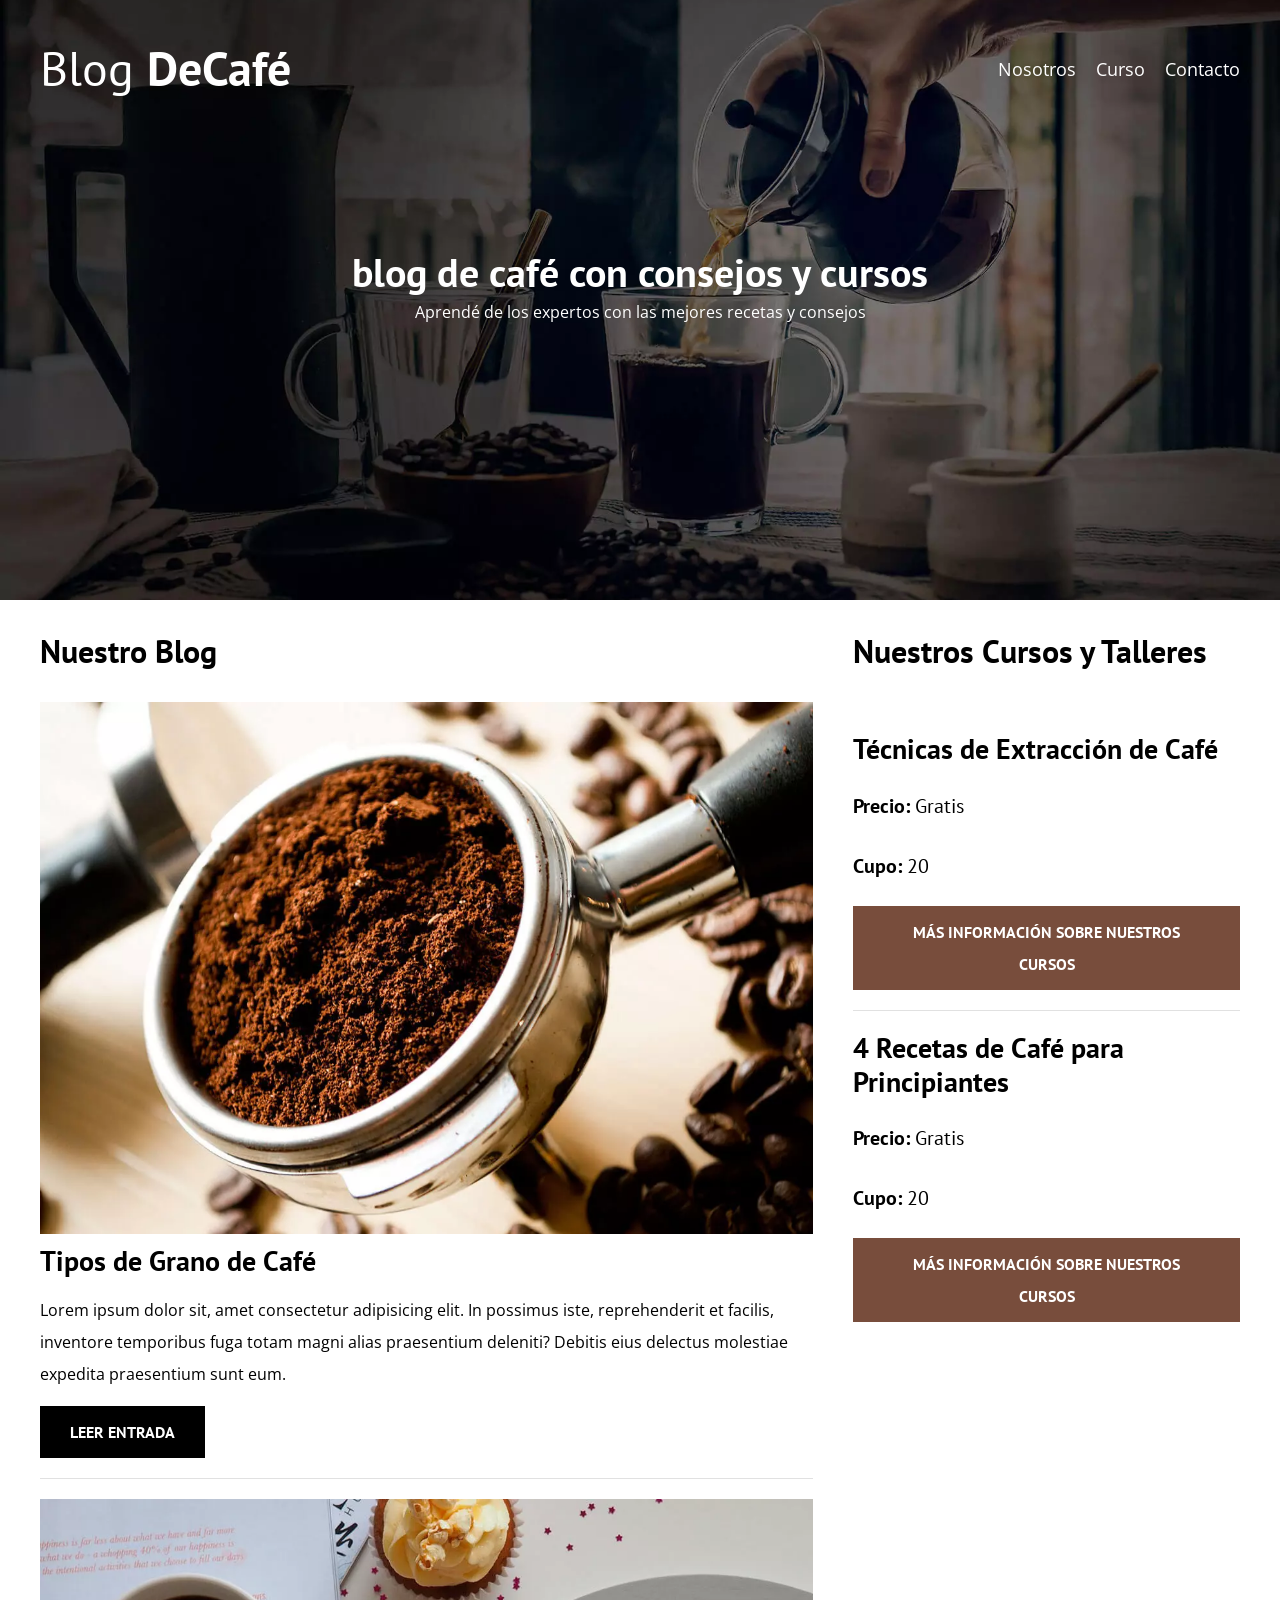
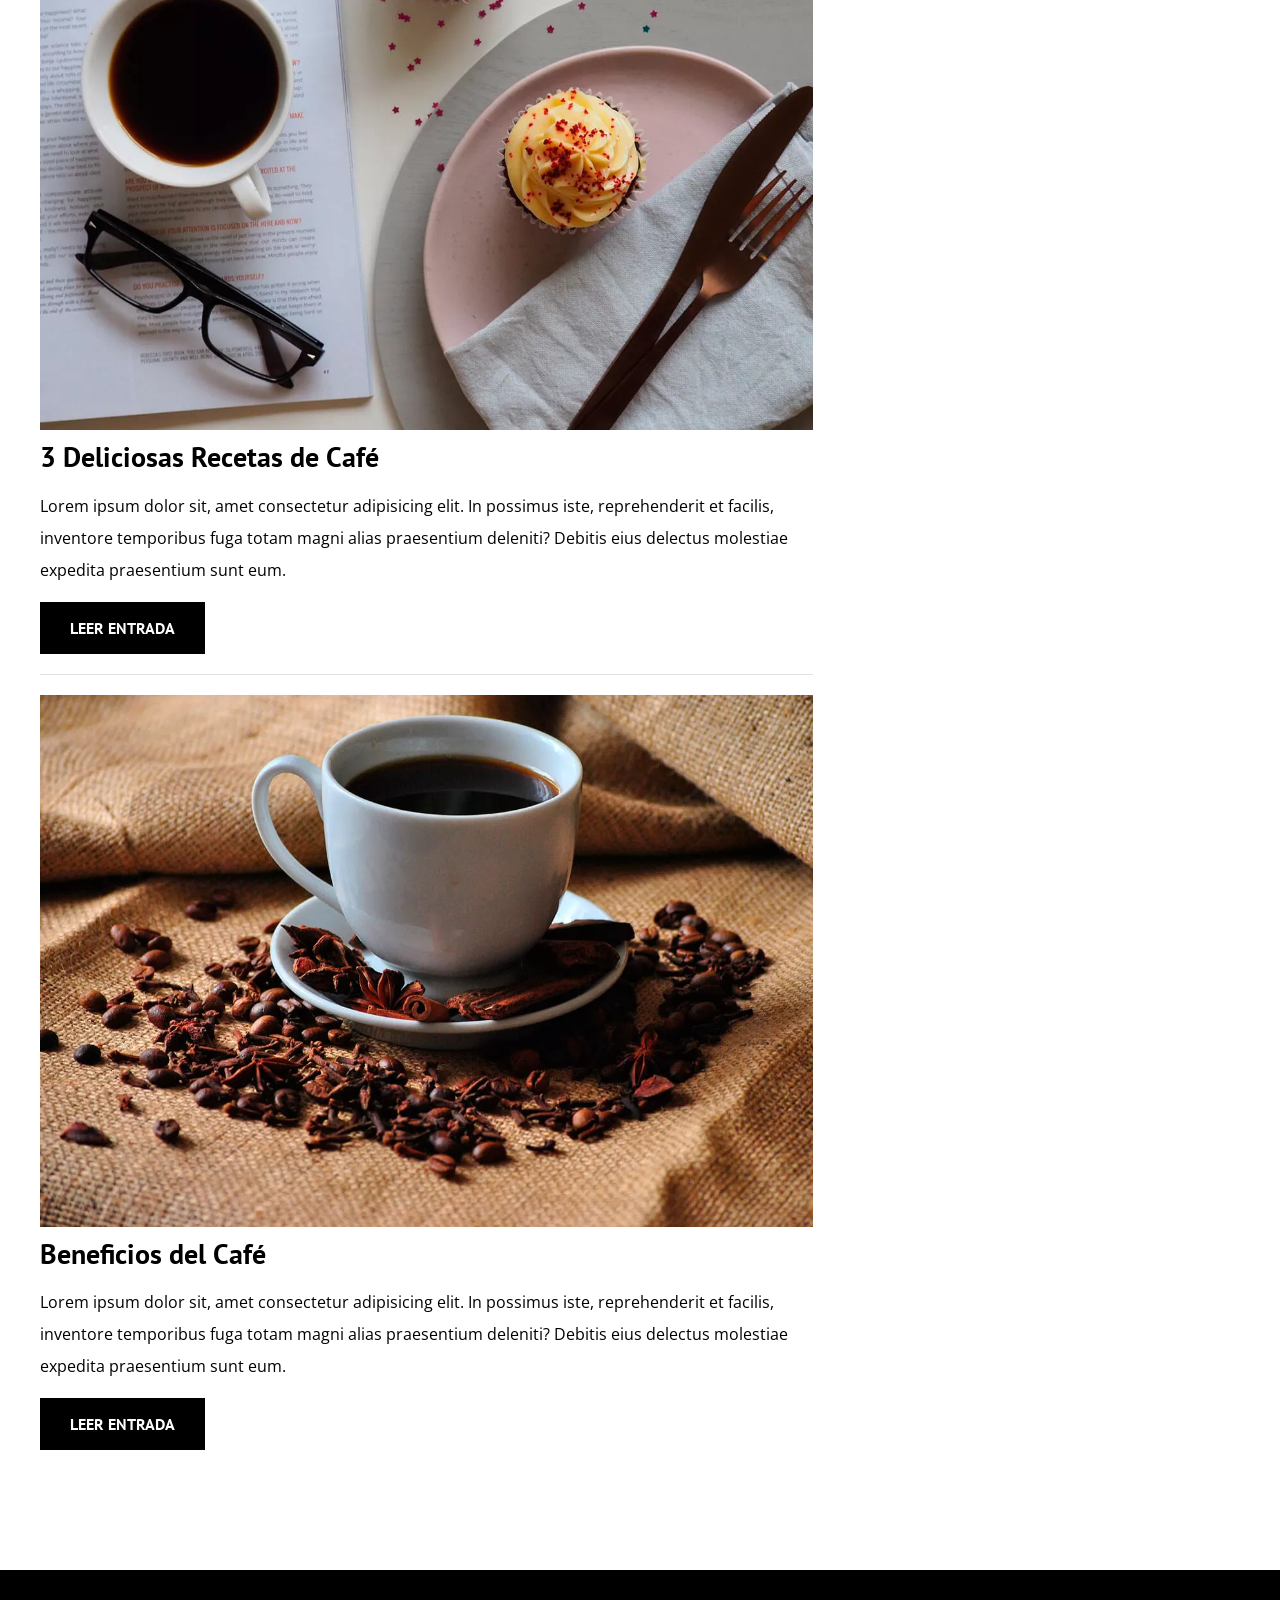
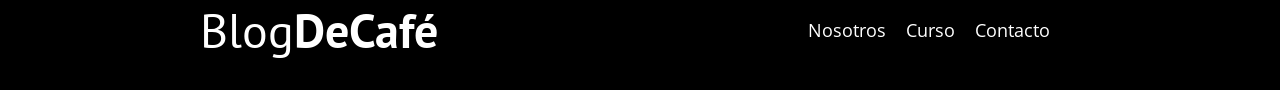
<file: index.html>
<!DOCTYPE html>
<html lang="en">
  <head>
    <meta charset="UTF-8" />
    <meta name="viewport" content="width=device-width, initial-scale=1.0" />
    <title>Blog de Café</title>
    <link rel="stylesheet" href="./css/normalize.css" />
    <link rel="preconnect" href="https://fonts.googleapis.com" />
    <link rel="preconnect" href="https://fonts.gstatic.com" crossorigin />
    <link
      href="https://fonts.googleapis.com/css2?family=Open+Sans:ital,wght@0,300..800;1,300..800&family=PT+Sans:ital,wght@0,400;0,700;1,400;1,700&display=swap"
      rel="stylesheet"
    />
    <link rel="stylesheet" href="./css/style.css" />
    <meta name="description" content="Página web de blog de café" />
  </head>
  <body>
    <header class="header">
      <div class="contenedor">
        <div class="barra">
          <a href="./index.html" class="logo">
            <h1 class="logo__nombre no-margin centrar-texto">
              Blog <span class="logo__bold">DeCafé</span>
            </h1>
          </a>

          <nav class="navegacion">
            <a href="./pages/nosotros.html" class="navegacion__enlace"
              >Nosotros</a
            >
            <a href="./pages/cursos.html" class="navegacion__enlace">Curso</a>
            <a href="./pages/contacto.html" class="navegacion__enlace"
              >Contacto</a
            >
          </nav>
        </div>
      </div>

      <div class="header__texto">
        <h2 class="no-margin">blog de café con consejos y cursos</h2>
        <p class="no-margin">
          Aprendé de los expertos con las mejores recetas y consejos
        </p>
      </div>
    </header>

    <div class="contenedor contenido-principal">
      <main class="blog">
        <h3>Nuestro Blog</h3>

        <article class="entrada">
          <div class="entrada__imagen">
            <picture>
              <source
                loading="lazy"
                srcset="./img/blog1.webp"
                type="image/webp"
              />
              <img loading="lazy" src="./img/blog1.jpg" alt="imagen blog" />
            </picture>
          </div>
          <div class="entrada__contenido">
            <h4 class="no-margin">Tipos de Grano de Café</h4>
            <p>
              Lorem ipsum dolor sit, amet consectetur adipisicing elit. In
              possimus iste, reprehenderit et facilis, inventore temporibus fuga
              totam magni alias praesentium deleniti? Debitis eius delectus
              molestiae expedita praesentium sunt eum.
            </p>
            <a href="./pages/entrada.html" class="boton boton--primario"
              >Leer Entrada</a
            >
          </div>
        </article>

        <article class="entrada">
          <div class="entrada__imagen">
            <picture>
              <source
                loading="lazy"
                srcset="./img/blog2.webp"
                type="image/webp"
              />
              <img loading="lazy" src="./img/blog2.jpg" alt="imagen blog" />
            </picture>
          </div>
          <div class="entrada__contenido">
            <h4 class="no-margin">3 Deliciosas Recetas de Café</h4>
            <p>
              Lorem ipsum dolor sit, amet consectetur adipisicing elit. In
              possimus iste, reprehenderit et facilis, inventore temporibus fuga
              totam magni alias praesentium deleniti? Debitis eius delectus
              molestiae expedita praesentium sunt eum.
            </p>
            <a href="./pages/entrada.html" class="boton boton--primario"
              >Leer Entrada</a
            >
          </div>
        </article>

        <article class="entrada">
          <div class="entrada__imagen">
            <picture>
              <source
                loading="lazy"
                srcset="./img/blog3.webp"
                type="image/webp"
              />
              <img loading="lazy" src="./img/blog3.jpg" alt="imagen blog" />
            </picture>
          </div>
          <div class="entrada__contenido">
            <h4 class="no-margin">Beneficios del Café</h4>
            <p>
              Lorem ipsum dolor sit, amet consectetur adipisicing elit. In
              possimus iste, reprehenderit et facilis, inventore temporibus fuga
              totam magni alias praesentium deleniti? Debitis eius delectus
              molestiae expedita praesentium sunt eum.
            </p>
            <a href="./pages/entrada.html" class="boton boton--primario"
              >Leer Entrada</a
            >
          </div>
        </article>
      </main>

      <aside class="sidebar">
        <h3>Nuestros Cursos y Talleres</h3>
        <ul class="curso no-padding">
          <li class="widget-curso">
            <h4 class="no-margin">Técnicas de Extracción de Café</h4>
            <p class="widget-curso__label">
              Precio:
              <span class="widget-curso__info">Gratis</span>
            </p>
            <p class="widget-curso__label">
              Cupo:
              <span class="widget-curso__info">20</span>
            </p>
            <a href="./pages/cursos.html" class="boton boton--secundario">
              Más Información Sobre Nuestros Cursos
            </a>
          </li>

          <li class="widget-curso">
            <h4 class="no-margin">4 Recetas de Café para Principiantes</h4>
            <p class="widget-curso__label">
              Precio:
              <span class="widget-curso__info">Gratis</span>
            </p>
            <p class="widget-curso__label">
              Cupo:
              <span class="widget-curso__info">20</span>
            </p>
            <a href="./pages/cursos.html" class="boton boton--secundario">
              Más Información Sobre Nuestros Cursos
            </a>
          </li>
        </ul>
      </aside>
    </div>

    <footer class="footer">
      <a href="./index.html" class="logo">
        <h1 class="logo__nombre centrar-texto logo__footer">
          Blog<span class="logo__bold">DeCafé</span>
        </h1>
      </a>

      <div class="navegacion navegacion__footer">
        <a href="./pages/nosotros.html" class="navegacion__enlace">Nosotros</a>
        <a href="./pages/cursos.html" class="navegacion__enlace">Curso</a>
        <a href="./pages/contacto.html" class="navegacion__enlace">Contacto</a>
      </div>
    </footer>

    <script src="./js/modernizr.js"></script>
  </body>
</html>
</file>
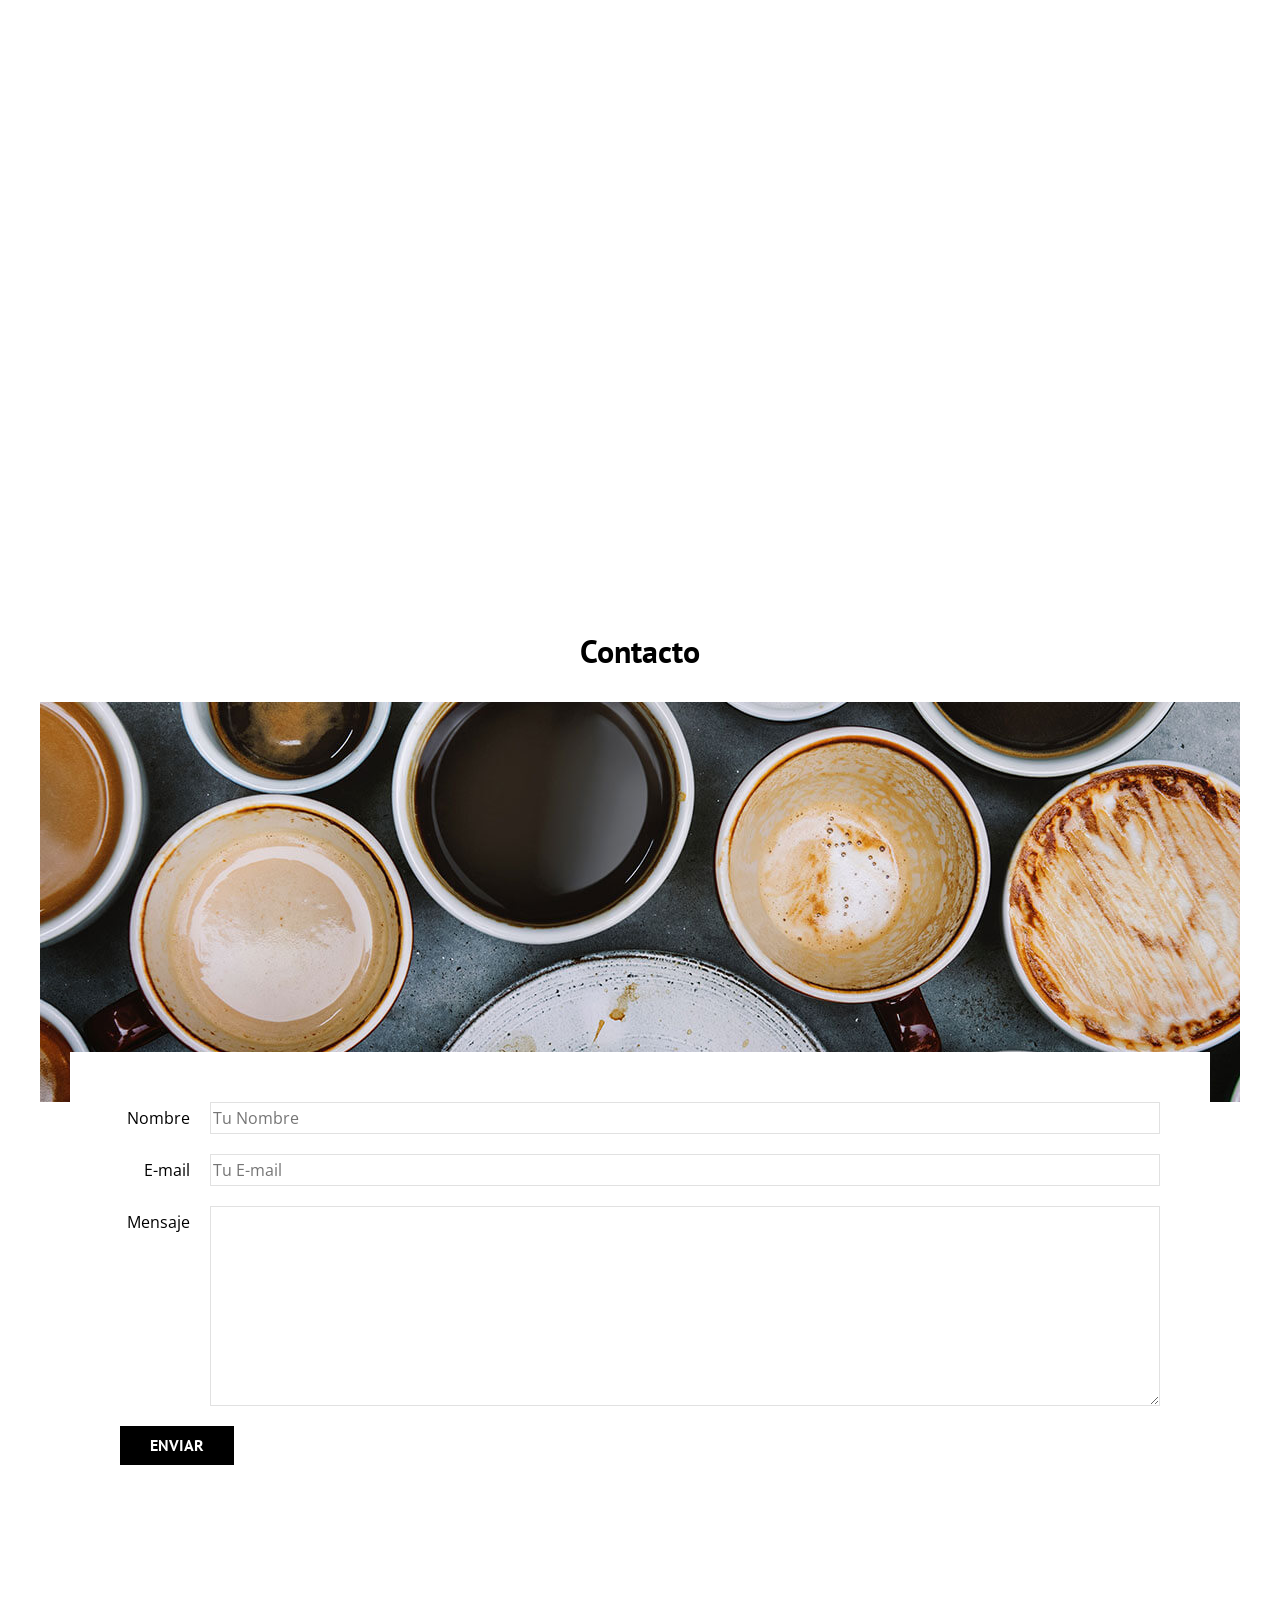
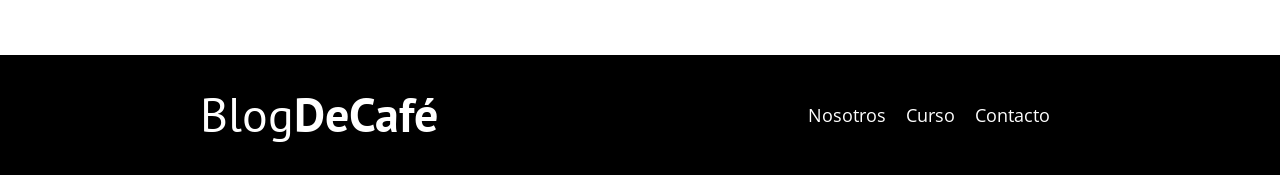
<file: contacto.html>
<!DOCTYPE html>
<html lang="en">
  <head>
    <meta charset="UTF-8" />
    <meta name="viewport" content="width=device-width, initial-scale=1.0" />
    <title>Blog de Café</title>
    <link rel="stylesheet" href="./css/normalize.css" />
    <link rel="preconnect" href="https://fonts.googleapis.com" />
    <link rel="preconnect" href="https://fonts.gstatic.com" crossorigin />
    <link
      href="https://fonts.googleapis.com/css2?family=Open+Sans:ital,wght@0,300..800;1,300..800&family=PT+Sans:ital,wght@0,400;0,700;1,400;1,700&display=swap"
      rel="stylesheet"
    />
    <link rel="stylesheet" href="./css/style.css" />
  </head>
  <body>
    <header class="header">
      <div class="contenedor">
        <div class="barra">
          <a href="index.html" class="logo">
            <h1 class="logo__nombre no-margin centrar-texto">
              Blog <span class="logo__bold">DeCafé</span>
            </h1>
          </a>

          <nav class="navegacion">
            <a href="./nosotros.html" class="navegacion__enlace">Nosotros</a
            ><a href="./cursos.html" class="navegacion__enlace">Curso</a
            ><a href="./contacto.html" class="navegacion__enlace">Contacto</a>
          </nav>
        </div>
      </div>

      <div class="header__texto">
        <h2 class="no-margin">blog de café con consejos y cursos</h2>
        <p class="no-margin">
          Aprendé de los expertos con las mejores recetas y consejos
        </p>
      </div>
    </header>

    <main class="contenedor">
      <h3 class="centrar-texto">Contacto</h3>
      <div class="contacto-bg"></div>

      <form class="formulario">
        <div class="campo">
          <label class="campo__label" for="nombre" class="campo__label"
            >Nombre</label
          >
          <input
            type="text"
            placeholder="Tu Nombre"
            id="nombre"
            class="campo__field"
          />
        </div>
        <div class="campo">
          <label class="campo__label" for="email">E-mail</label>
          <input
            type="email"
            placeholder="Tu E-mail"
            id="email"
            class="campo__field"
          />
        </div>
        <div class="campo">
          <label class="campo__label" for="mensaje">Mensaje</label>
          <textarea
            name=""
            id="mensaje"
            class="campo__field campo__field--textarea"
          ></textarea>
        </div>

        <div class="campo">
          <input type="submit" value="Enviar" class="boton boton--primario" />
        </div>
      </form>
    </main>

    <footer class="footer">
      <a href="index.html" class="logo">
        <h1 class="logo__nombre centrar-texto">
          Blog<span class="logo__bold">DeCafé</span>
        </h1>
      </a>

      <div class="navegacion navegacion__footer">
        <a href="./nosotros.html" class="navegacion__enlace">Nosotros</a
        ><a href="./cursos.html" class="navegacion__enlace">Curso</a
        ><a href="./contacto.html" class="navegacion__enlace">Contacto</a>
      </div>
    </footer>
  </body>
</html>
</file>
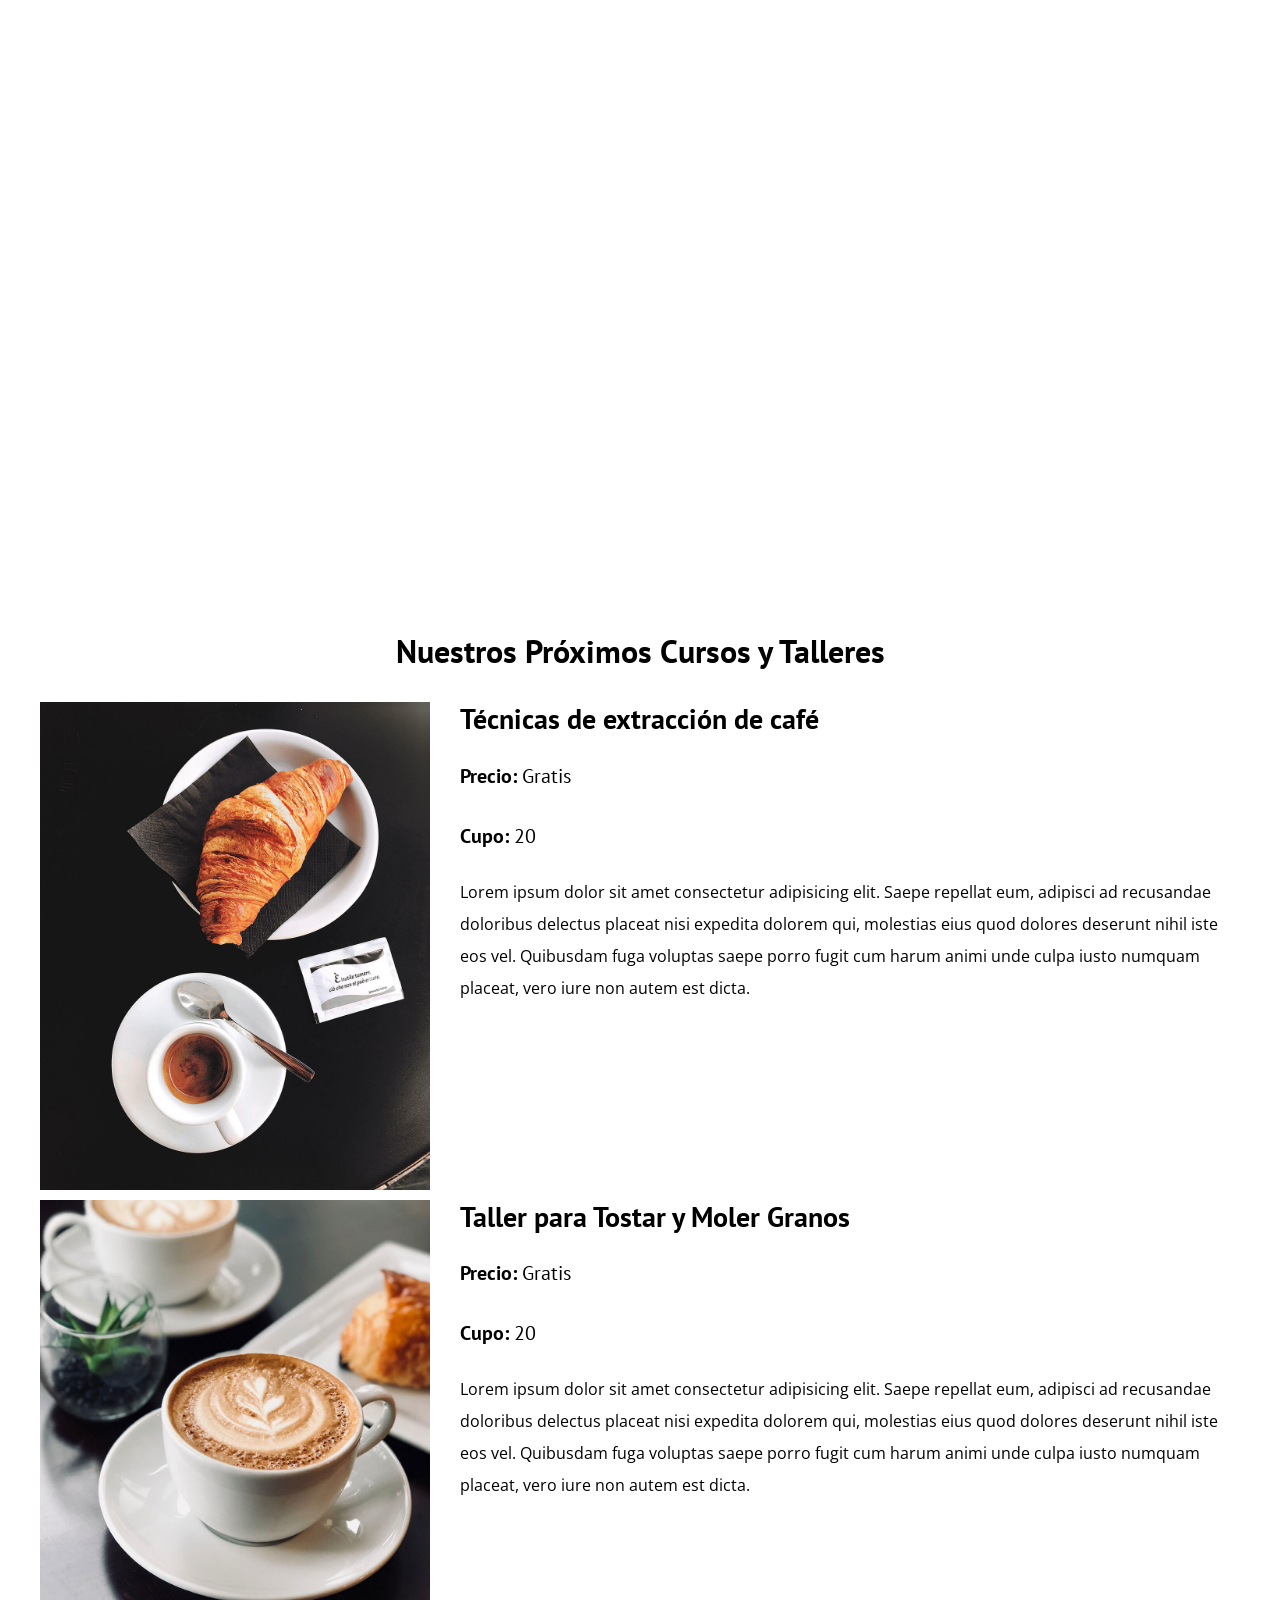
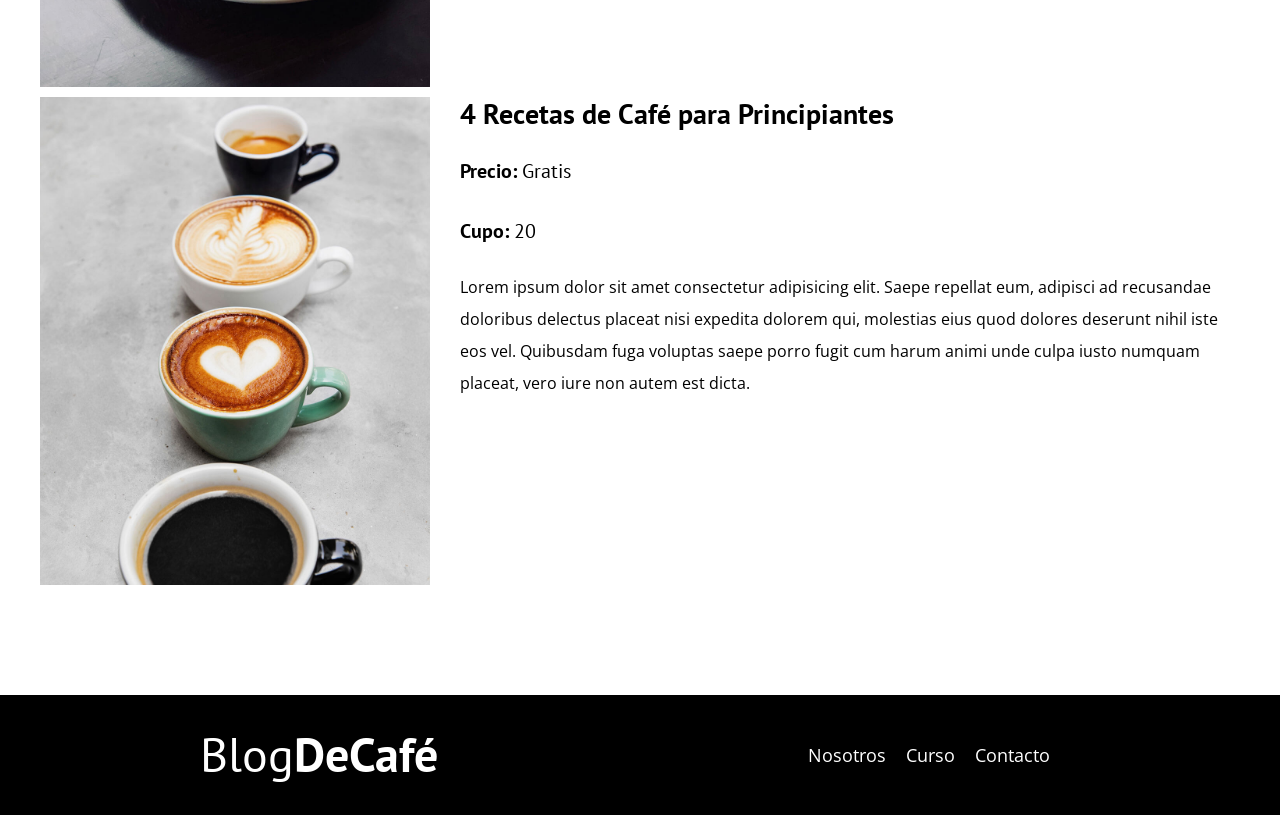
<file: cursos.html>
<!DOCTYPE html>
<html lang="en">
  <head>
    <meta charset="UTF-8" />
    <meta name="viewport" content="width=device-width, initial-scale=1.0" />
    <title>Blog de Café</title>
    <link rel="stylesheet" href="./css/normalize.css" />
    <link rel="preconnect" href="https://fonts.googleapis.com" />
    <link rel="preconnect" href="https://fonts.gstatic.com" crossorigin />
    <link
      href="https://fonts.googleapis.com/css2?family=Open+Sans:ital,wght@0,300..800;1,300..800&family=PT+Sans:ital,wght@0,400;0,700;1,400;1,700&display=swap"
      rel="stylesheet"
    />
    <link rel="stylesheet" href="./css/style.css" />
  </head>
  <body>
    <header class="header">
      <div class="contenedor">
        <div class="barra">
          <a href="index.html" class="logo">
            <h1 class="logo__nombre no-margin centrar-texto">
              Blog <span class="logo__bold">DeCafé</span>
            </h1>
          </a>

          <nav class="navegacion">
            <a href="./nosotros.html" class="navegacion__enlace">Nosotros</a
            ><a href="./cursos.html" class="navegacion__enlace">Curso</a
            ><a href="./contacto.html" class="navegacion__enlace">Contacto</a>
          </nav>
        </div>
      </div>

      <div class="header__texto">
        <h2 class="no-margin">blog de café con consejos y cursos</h2>
        <p class="no-margin">
          Aprendé de los expertos con las mejores recetas y consejos
        </p>
      </div>
    </header>

    <main class="contenedor">
      <h3 class="centrar-texto">Nuestros Próximos Cursos y Talleres</h3>

      <div class="cursos">
        <div class="curso__imagen">
          <img loading="lazy" src="./img/curso1.jpg" alt="Imagen del curso" />
        </div>

        <div class="curso__informacion">
          <h4 class="no-margin">Técnicas de extracción de café</h4>
          <p class="widget-curso__label">
            Precio:
            <span class="curso__info">Gratis</span>
          </p>
          <p class="curso__label">
            Cupo:
            <span class="curso__info">20</span>
          </p>
          <p class="curso__descripcion">
            Lorem ipsum dolor sit amet consectetur adipisicing elit. Saepe
            repellat eum, adipisci ad recusandae doloribus delectus placeat nisi
            expedita dolorem qui, molestias eius quod dolores deserunt nihil
            iste eos vel. Quibusdam fuga voluptas saepe porro fugit cum harum
            animi unde culpa iusto numquam placeat, vero iure non autem est
            dicta.
          </p>
        </div>
        <!--.curso-informacion -->
      </div>
      <!--.curso -->
      <div class="cursos">
        <div class="curso__imagen">
          <img loading="lazy" src="./img/curso2.jpg" alt="Imagen del curso" />
        </div>

        <div class="curso__informacion">
          <h4 class="no-margin">Taller para Tostar y Moler Granos</h4>
          <p class="widget-curso__label">
            Precio:
            <span class="curso__info">Gratis</span>
          </p>
          <p class="curso__label">
            Cupo:
            <span class="curso__info">20</span>
          </p>
          <p class="curso__descripcion">
            Lorem ipsum dolor sit amet consectetur adipisicing elit. Saepe
            repellat eum, adipisci ad recusandae doloribus delectus placeat nisi
            expedita dolorem qui, molestias eius quod dolores deserunt nihil
            iste eos vel. Quibusdam fuga voluptas saepe porro fugit cum harum
            animi unde culpa iusto numquam placeat, vero iure non autem est
            dicta.
          </p>
        </div>
        <!--.curso-informacion -->
      </div>
      <!--.curso -->
      <div class="cursos">
        <div class="curso__imagen">
          <img loading="lazy" src="./img/curso3.jpg" alt="Imagen del curso" />
        </div>

        <div class="curso__informacion">
          <h4 class="no-margin">4 Recetas de Café para Principiantes</h4>
          <p class="widget-curso__label">
            Precio:
            <span class="curso__info">Gratis</span>
          </p>
          <p class="curso__label">
            Cupo:
            <span class="curso__info">20</span>
          </p>
          <p class="curso__descripcion">
            Lorem ipsum dolor sit amet consectetur adipisicing elit. Saepe
            repellat eum, adipisci ad recusandae doloribus delectus placeat nisi
            expedita dolorem qui, molestias eius quod dolores deserunt nihil
            iste eos vel. Quibusdam fuga voluptas saepe porro fugit cum harum
            animi unde culpa iusto numquam placeat, vero iure non autem est
            dicta.
          </p>
        </div>
        <!--.curso-informacion -->
      </div>
      <!--.curso -->
    </main>

    <footer class="footer">
      <a href="index.html" class="logo">
        <h1 class="logo__nombre centrar-texto">
          Blog<span class="logo__bold">DeCafé</span>
        </h1>
      </a>

      <div class="navegacion navegacion__footer">
        <a href="./nosotros.html" class="navegacion__enlace">Nosotros</a
        ><a href="./cursos.html" class="navegacion__enlace">Curso</a
        ><a href="./contacto.html" class="navegacion__enlace">Contacto</a>
      </div>
    </footer>
  </body>
</html>
</file>
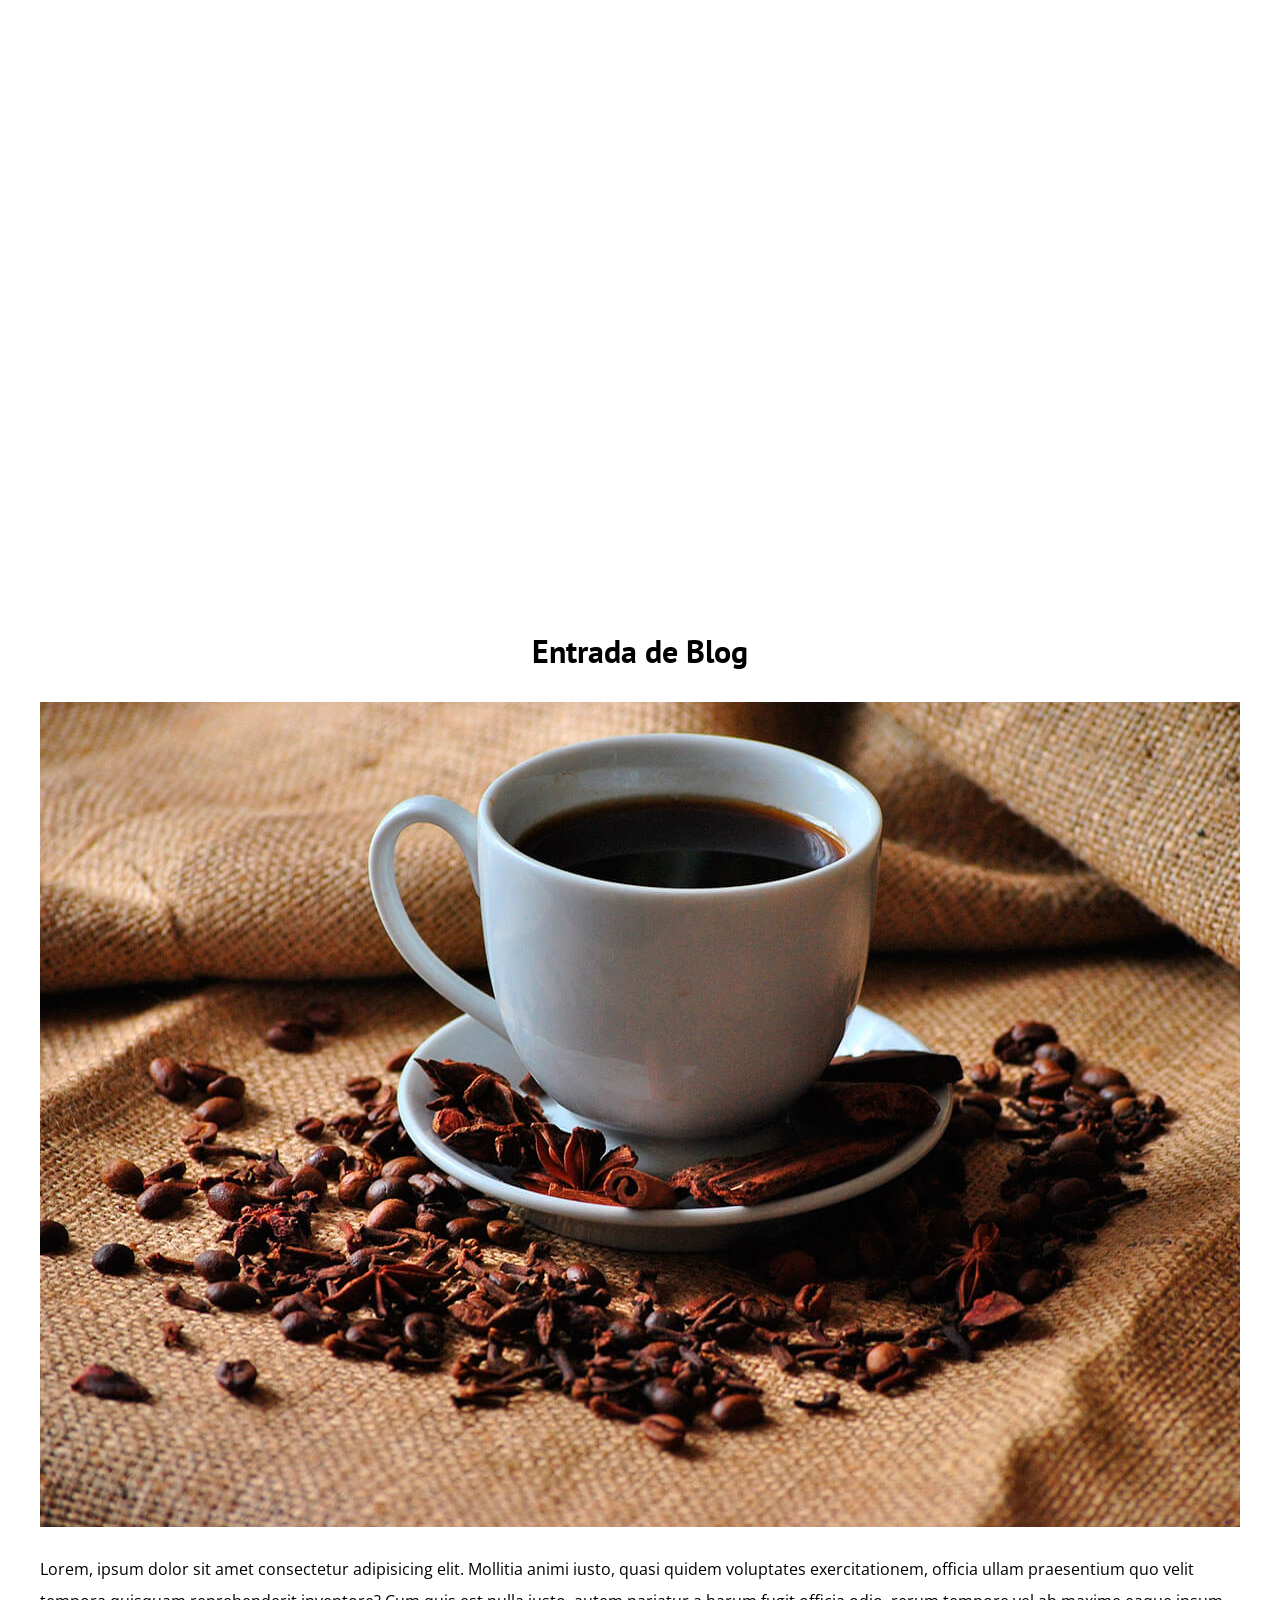
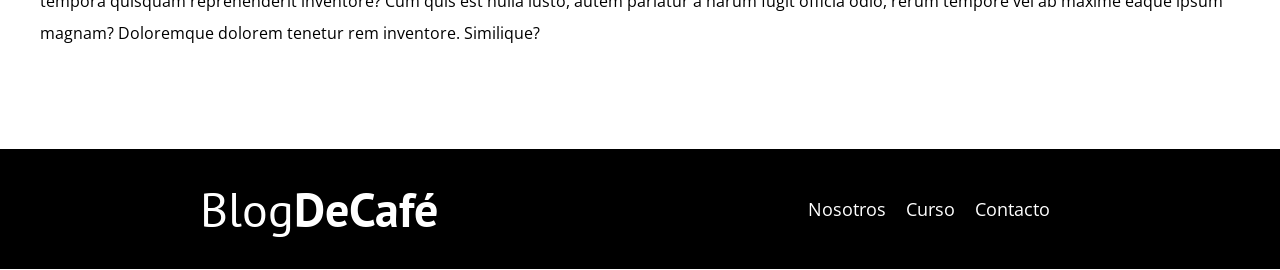
<file: entrada.html>
<!DOCTYPE html>
<html lang="en">
  <head>
    <meta charset="UTF-8" />
    <meta name="viewport" content="width=device-width, initial-scale=1.0" />
    <title>Blog de Café</title>
    <link rel="stylesheet" href="./css/normalize.css" />
    <link rel="preconnect" href="https://fonts.googleapis.com" />
    <link rel="preconnect" href="https://fonts.gstatic.com" crossorigin />
    <link
      href="https://fonts.googleapis.com/css2?family=Open+Sans:ital,wght@0,300..800;1,300..800&family=PT+Sans:ital,wght@0,400;0,700;1,400;1,700&display=swap"
      rel="stylesheet"
    />
    <link rel="stylesheet" href="./css/style.css" />
  </head>
  <body>
    <header class="header">
      <div class="contenedor">
        <div class="barra">
          <a href="index.html" class="logo">
            <h1 class="logo__nombre no-margin centrar-texto">
              Blog <span class="logo__bold">DeCafé</span>
            </h1>
          </a>

          <nav class="navegacion">
            <a href="./nosotros.html" class="navegacion__enlace">Nosotros</a
            ><a href="./cursos.html" class="navegacion__enlace">Curso</a
            ><a href="./contacto.html" class="navegacion__enlace">Contacto</a>
          </nav>
        </div>
      </div>

      <div class="header__texto">
        <h2 class="no-margin">blog de café con consejos y cursos</h2>
        <p class="no-margin">
          Aprendé de los expertos con las mejores recetas y consejos
        </p>
      </div>
    </header>

    <main class="contenedor">
      <h3 class="centrar-texto">Entrada de Blog</h3>
      <div class="entrada__imagen">
        <img src="./img/blog3.jpg" alt="entrada café" />
      </div>
      <div class="entrada__texto">
        <p>
          Lorem, ipsum dolor sit amet consectetur adipisicing elit. Mollitia
          animi iusto, quasi quidem voluptates exercitationem, officia ullam
          praesentium quo velit tempora quisquam reprehenderit inventore? Cum
          quis est nulla iusto, autem pariatur a harum fugit officia odio, rerum
          tempore vel ab maxime eaque ipsum magnam? Doloremque dolorem tenetur
          rem inventore. Similique?
        </p>
      </div>
      <div class="entrada"></div>
    </main>

    <footer class="footer">
      <a href="index.html" class="logo">
        <h1 class="logo__nombre centrar-texto">
          Blog<span class="logo__bold">DeCafé</span>
        </h1>
      </a>

      <div class="navegacion navegacion__footer">
        <a href="./nosotros.html" class="navegacion__enlace">Nosotros</a
        ><a href="./cursos.html" class="navegacion__enlace">Curso</a
        ><a href="./contacto.html" class="navegacion__enlace">Contacto</a>
      </div>
    </footer>
  </body>
</html>
</file>
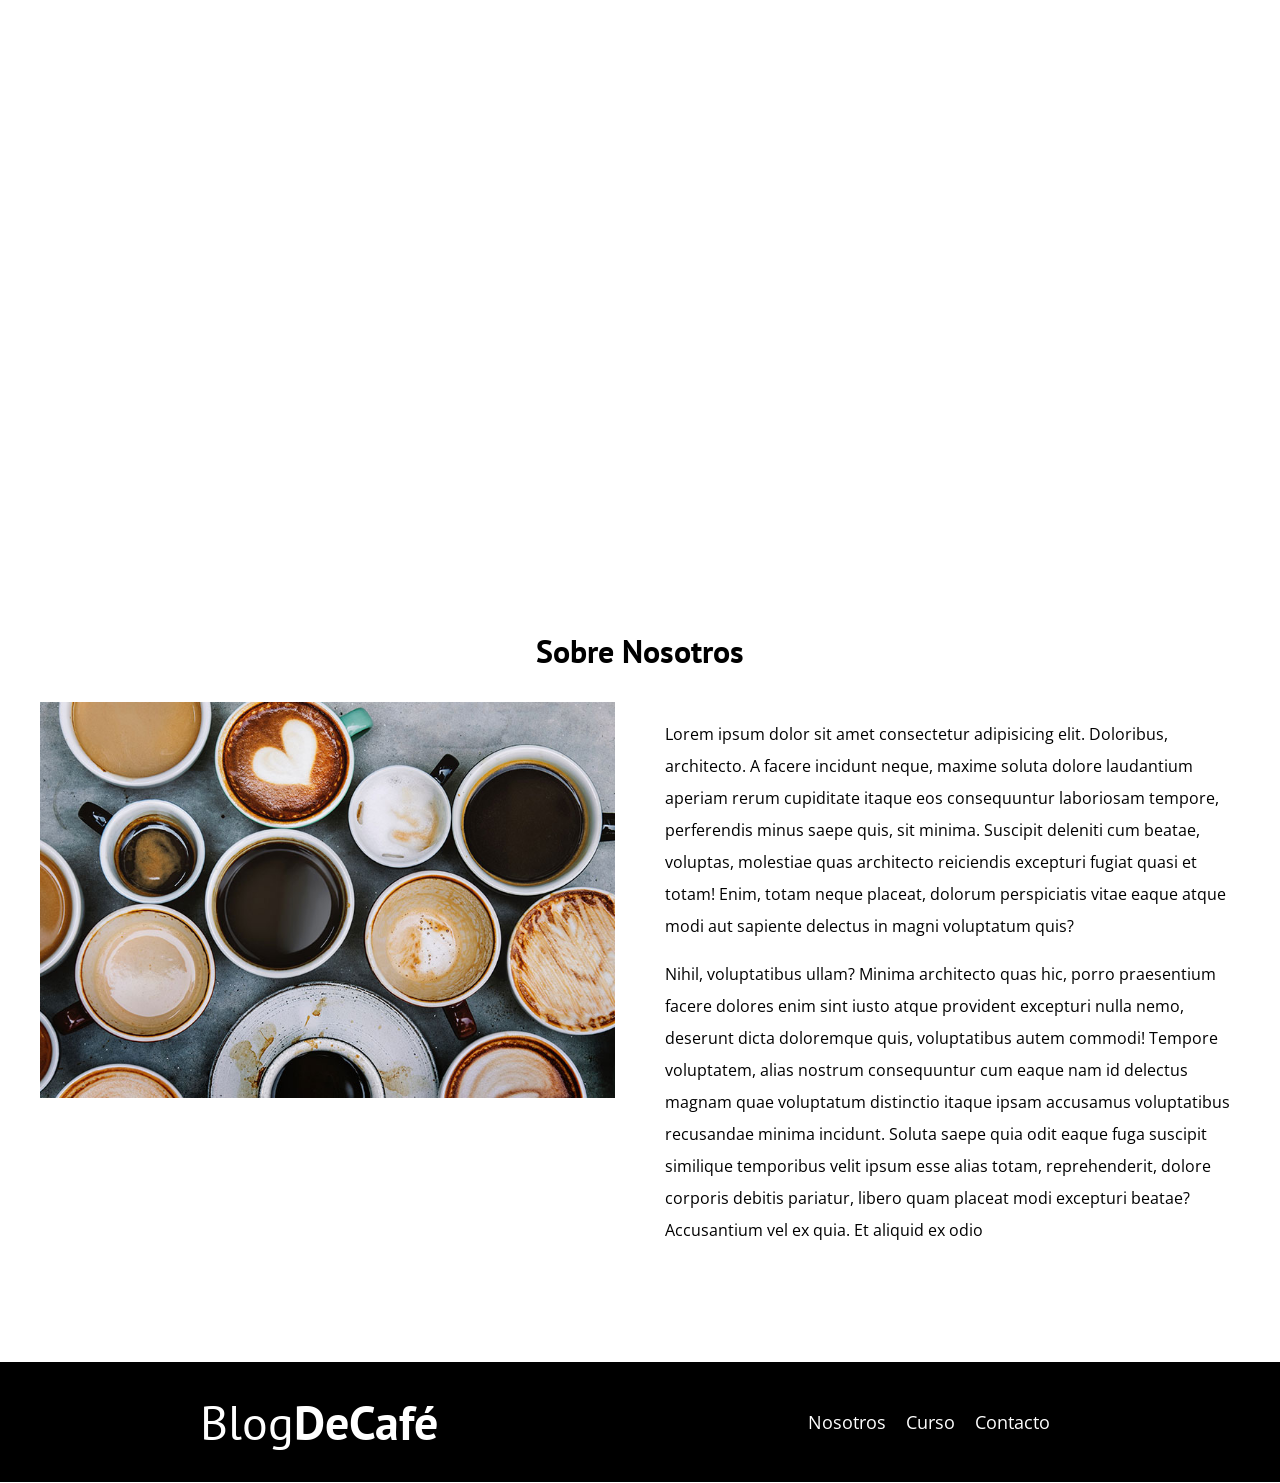
<file: nosotros.html>
<!DOCTYPE html>
<html lang="en">
  <head>
    <meta charset="UTF-8" />
    <meta name="viewport" content="width=device-width, initial-scale=1.0" />
    <title>Blog de Café</title>
    <link rel="stylesheet" href="./css/normalize.css" />
    <link rel="preconnect" href="https://fonts.googleapis.com" />
    <link rel="preconnect" href="https://fonts.gstatic.com" crossorigin />
    <link
      href="https://fonts.googleapis.com/css2?family=Open+Sans:ital,wght@0,300..800;1,300..800&family=PT+Sans:ital,wght@0,400;0,700;1,400;1,700&display=swap"
      rel="stylesheet"
    />
    <link rel="stylesheet" href="./css/style.css" />
  </head>
  <body>
    <header class="header">
      <div class="contenedor">
        <div class="barra">
          <a href="index.html" class="logo">
            <h1 class="logo__nombre no-margin centrar-texto">
              Blog <span class="logo__bold">DeCafé</span>
            </h1>
          </a>

          <nav class="navegacion">
            <a href="./nosotros.html" class="navegacion__enlace">Nosotros</a
            ><a href="./cursos.html" class="navegacion__enlace">Curso</a
            ><a href="./contacto.html" class="navegacion__enlace">Contacto</a>
          </nav>
        </div>
      </div>

      <div class="header__texto">
        <h2 class="no-margin">blog de café con consejos y cursos</h2>
        <p class="no-margin">
          Aprendé de los expertos con las mejores recetas y consejos
        </p>
      </div>
    </header>

    <main class="contenedor">
      <h3 class="centrar-texto">Sobre Nosotros</h3>
      <div class="sobre-nosotros">
        <div class="sobre-nosotros__imagen">
          <img src="./img/nosotros.jpg" alt="imagen nosotros" />
        </div>
        <div class="sobre-nosotros__texto">
          <p>
            Lorem ipsum dolor sit amet consectetur adipisicing elit. Doloribus,
            architecto. A facere incidunt neque, maxime soluta dolore laudantium
            aperiam rerum cupiditate itaque eos consequuntur laboriosam tempore,
            perferendis minus saepe quis, sit minima. Suscipit deleniti cum
            beatae, voluptas, molestiae quas architecto reiciendis excepturi
            fugiat quasi et totam! Enim, totam neque placeat, dolorum
            perspiciatis vitae eaque atque modi aut sapiente delectus in magni
            voluptatum quis?
          </p>
          <p>
            Nihil, voluptatibus ullam? Minima architecto quas hic, porro
            praesentium facere dolores enim sint iusto atque provident excepturi
            nulla nemo, deserunt dicta doloremque quis, voluptatibus autem
            commodi! Tempore voluptatem, alias nostrum consequuntur cum eaque
            nam id delectus magnam quae voluptatum distinctio itaque ipsam
            accusamus voluptatibus recusandae minima incidunt. Soluta saepe quia
            odit eaque fuga suscipit similique temporibus velit ipsum esse alias
            totam, reprehenderit, dolore corporis debitis pariatur, libero quam
            placeat modi excepturi beatae? Accusantium vel ex quia. Et aliquid
            ex odio
          </p>
        </div>
      </div>
    </main>

    <footer class="footer">
      <a href="index.html" class="logo">
        <h1 class="logo__nombre centrar-texto">
          Blog<span class="logo__bold">DeCafé</span>
        </h1>
      </a>

      <div class="navegacion navegacion__footer">
        <a href="./nosotros.html" class="navegacion__enlace">Nosotros</a
        ><a href="./cursos.html" class="navegacion__enlace">Curso</a
        ><a href="./contacto.html" class="navegacion__enlace">Contacto</a>
      </div>
    </footer>
  </body>
</html>
</file>
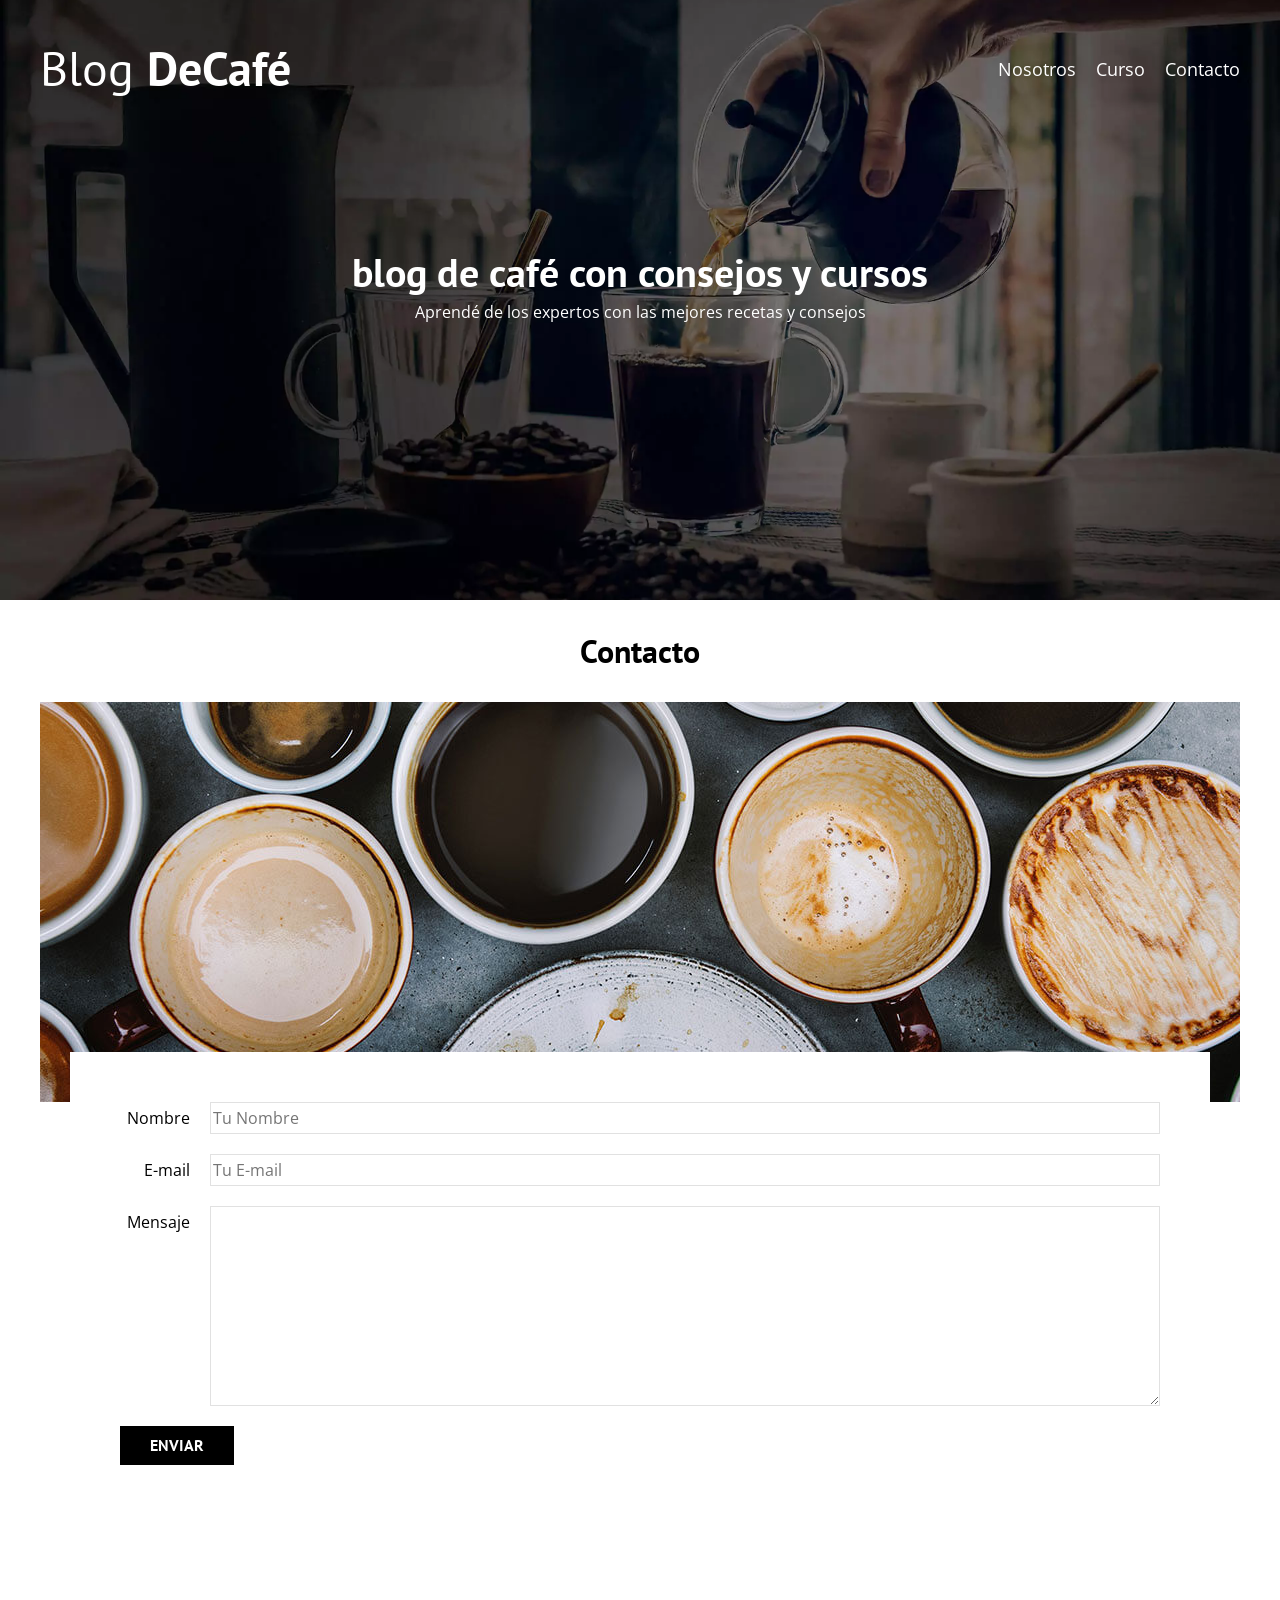
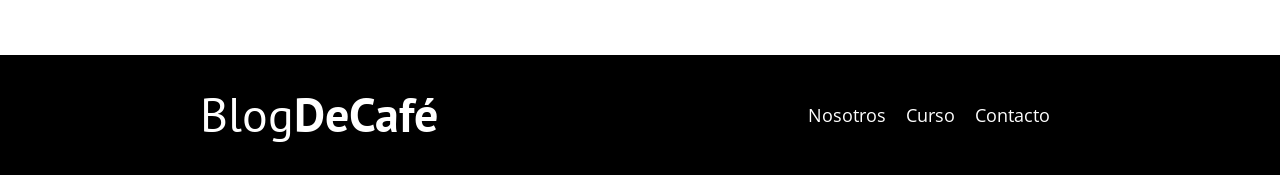
<file: pages/contacto.html>
<!DOCTYPE html>
<html lang="en">
  <head>
    <meta charset="UTF-8" />
    <meta name="viewport" content="width=device-width, initial-scale=1.0" />
    <title>Blog de Café</title>
    <link rel="stylesheet" href="../css/normalize.css" />
    <link rel="preconnect" href="https://fonts.googleapis.com" />
    <link rel="preconnect" href="https://fonts.gstatic.com" crossorigin />
    <link
      href="https://fonts.googleapis.com/css2?family=Open+Sans:ital,wght@0,300..800;1,300..800&family=PT+Sans:ital,wght@0,400;0,700;1,400;1,700&display=swap"
      rel="stylesheet"
    />
    <link rel="stylesheet" href="../css/style.css" />
  </head>

  <body>
    <header class="header">
      <div class="contenedor">
        <div class="barra">
          <a href="../index.html" class="logo">
            <h1 class="logo__nombre no-margin centrar-texto">
              Blog <span class="logo__bold">DeCafé</span>
            </h1>
          </a>

          <nav class="navegacion">
            <a href="./nosotros.html" class="navegacion__enlace">Nosotros</a>
            <a href="./cursos.html" class="navegacion__enlace">Curso</a>
            <a href="./contacto.html" class="navegacion__enlace">Contacto</a>
          </nav>
        </div>
      </div>

      <div class="header__texto">
        <h2 class="no-margin">blog de café con consejos y cursos</h2>
        <p class="no-margin">
          Aprendé de los expertos con las mejores recetas y consejos
        </p>
      </div>
    </header>

    <main class="contenedor">
      <h3 class="centrar-texto">Contacto</h3>
      <div class="contacto-bg"></div>

      <form class="formulario">
        <div class="campo">
          <label class="campo__label" for="nombre">Nombre</label>
          <input
            type="text"
            placeholder="Tu Nombre"
            id="nombre"
            class="campo__field"
          />
        </div>

        <div class="campo">
          <label class="campo__label" for="email">E-mail</label>
          <input
            type="email"
            placeholder="Tu E-mail"
            id="email"
            class="campo__field"
          />
        </div>

        <div class="campo">
          <label class="campo__label" for="mensaje">Mensaje</label>
          <textarea
            id="mensaje"
            class="campo__field campo__field--textarea"
          ></textarea>
        </div>

        <div class="campo">
          <input type="submit" value="Enviar" class="boton boton--primario" />
        </div>
      </form>
    </main>

    <footer class="footer">
      <a href="../index.html" class="logo">
        <h1 class="logo__nombre centrar-texto">
          Blog<span class="logo__bold">DeCafé</span>
        </h1>
      </a>

      <div class="navegacion navegacion__footer">
        <a href="./nosotros.html" class="navegacion__enlace">Nosotros</a>
        <a href="./cursos.html" class="navegacion__enlace">Curso</a>
        <a href="./contacto.html" class="navegacion__enlace">Contacto</a>
      </div>
    </footer>
    <script src="../js/modernizr.js"></script>
  </body>
</html>
</file>
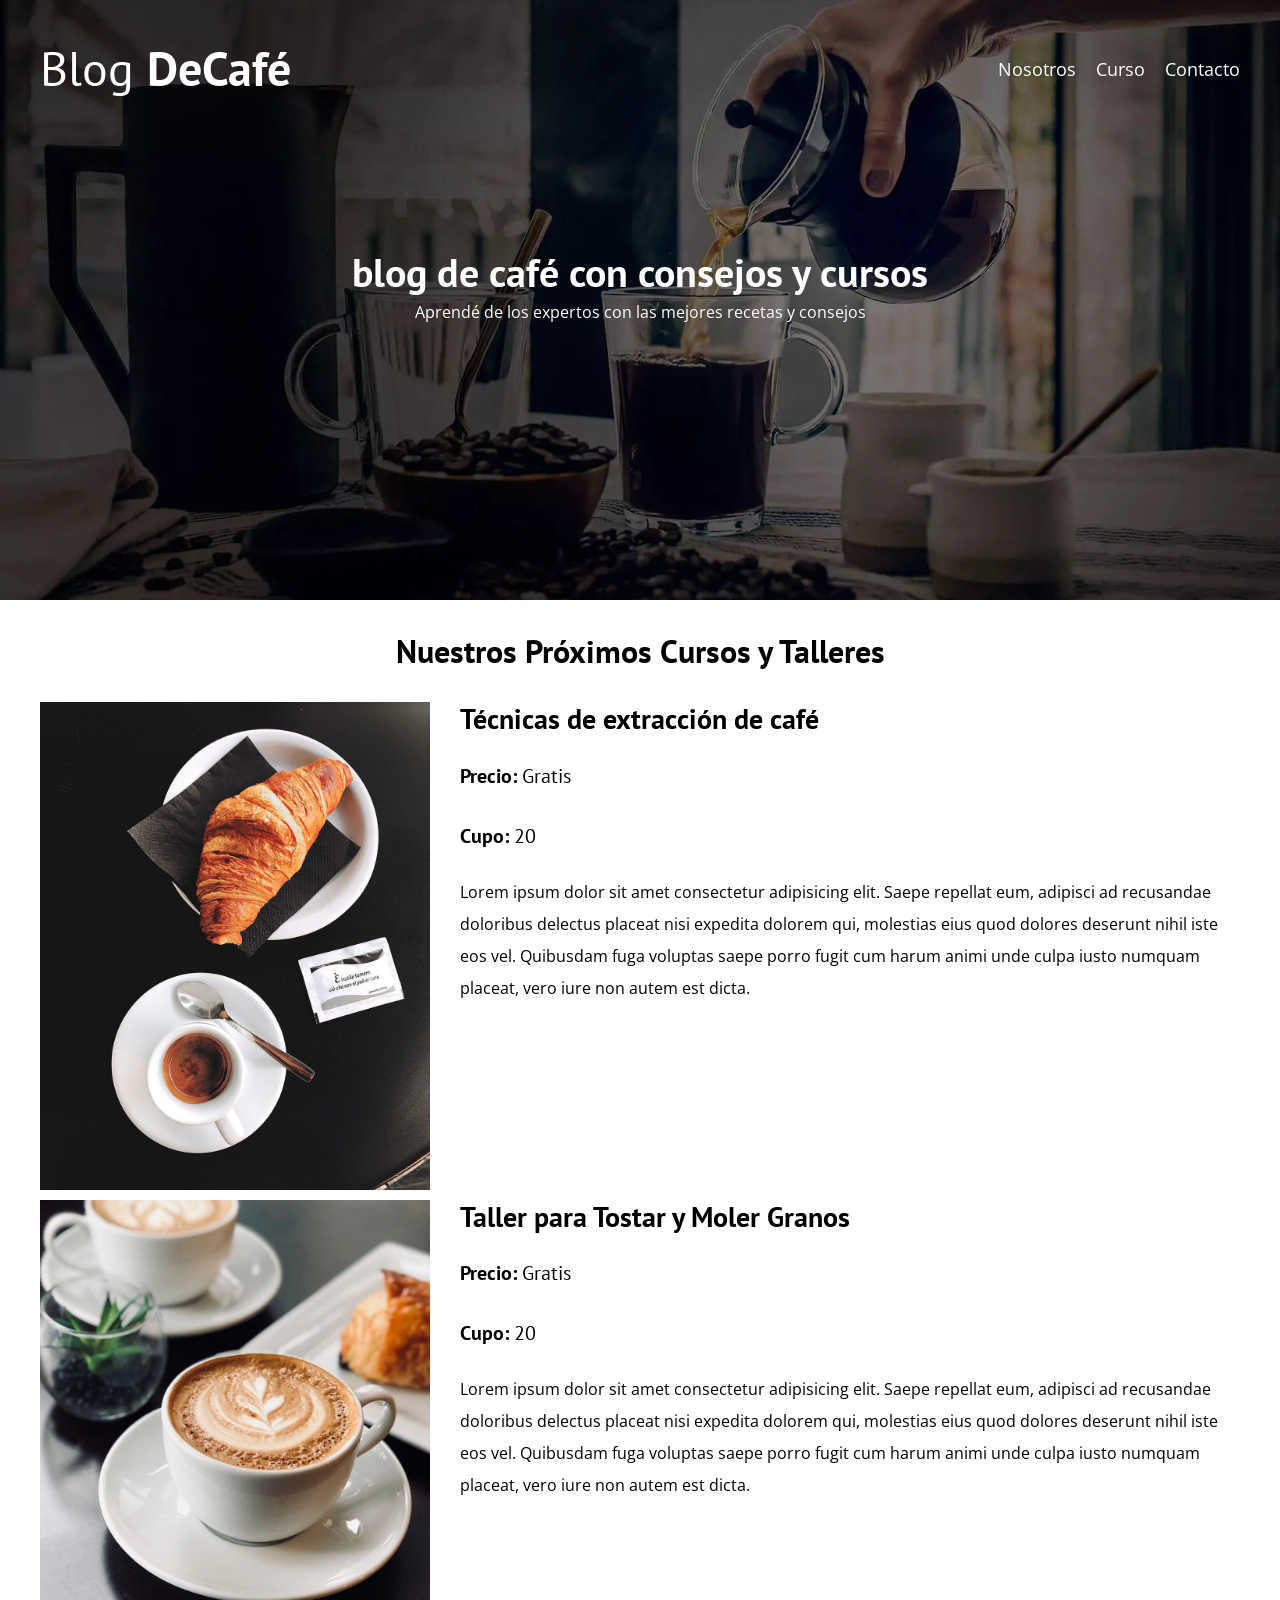
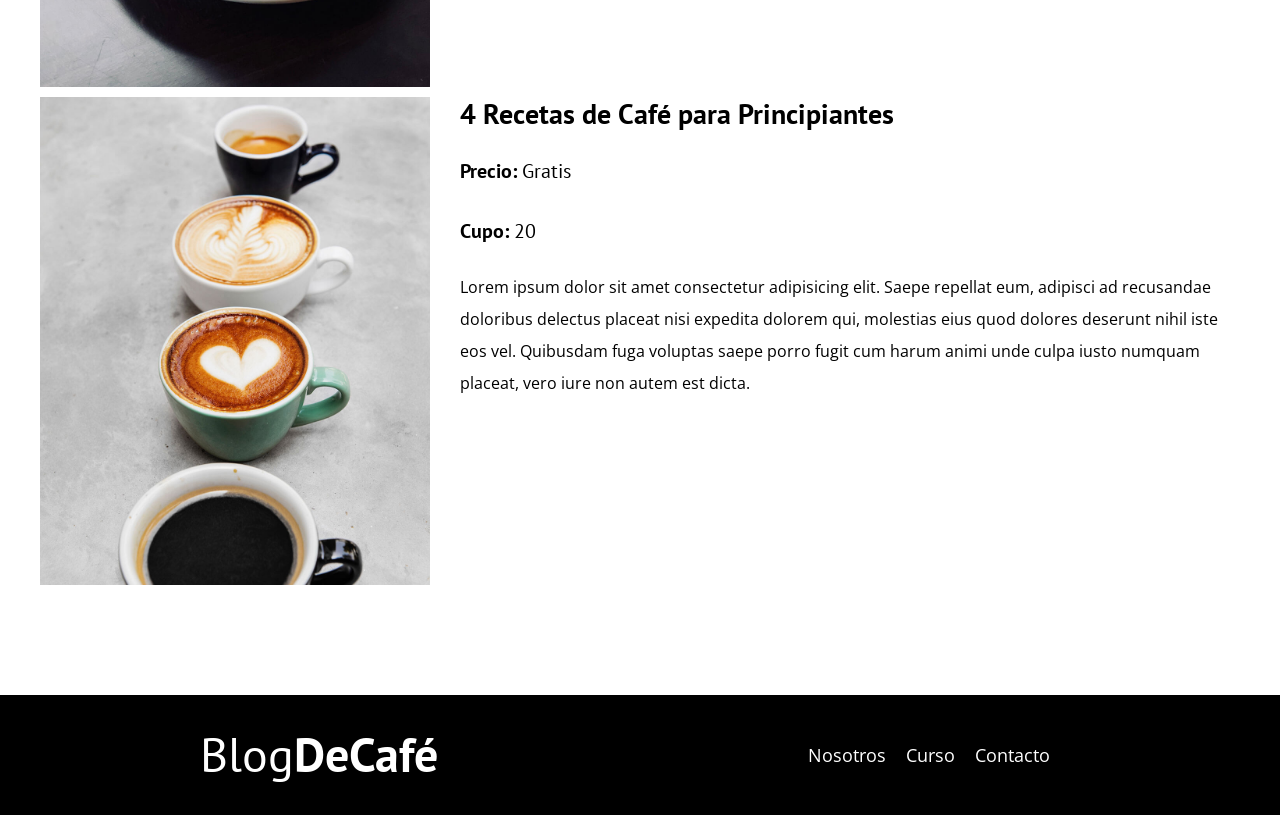
<file: pages/cursos.html>
<!DOCTYPE html>
<html lang="en">
  <head>
    <meta charset="UTF-8" />
    <meta name="viewport" content="width=device-width, initial-scale=1.0" />
    <title>Blog de Café</title>

    <link rel="stylesheet" href="../css/normalize.css" />
    <link rel="preconnect" href="https://fonts.googleapis.com" />
    <link rel="preconnect" href="https://fonts.gstatic.com" crossorigin />
    <link
      href="https://fonts.googleapis.com/css2?family=Open+Sans:ital,wght@0,300..800;1,300..800&family=PT+Sans:ital,wght@0,400;0,700;1,400;1,700&display=swap"
      rel="stylesheet"
    />
    <link rel="stylesheet" href="../css/style.css" />
  </head>

  <body>
    <header class="header">
      <div class="contenedor">
        <div class="barra">
          <a href="../index.html" class="logo">
            <h1 class="logo__nombre no-margin centrar-texto">
              Blog <span class="logo__bold">DeCafé</span>
            </h1>
          </a>

          <nav class="navegacion">
            <a href="./nosotros.html" class="navegacion__enlace">Nosotros</a>
            <a href="./cursos.html" class="navegacion__enlace">Curso</a>
            <a href="./contacto.html" class="navegacion__enlace">Contacto</a>
          </nav>
        </div>
      </div>

      <div class="header__texto">
        <h2 class="no-margin">blog de café con consejos y cursos</h2>
        <p class="no-margin">
          Aprendé de los expertos con las mejores recetas y consejos
        </p>
      </div>
    </header>

    <main class="contenedor">
      <h3 class="centrar-texto">Nuestros Próximos Cursos y Talleres</h3>

      <div class="cursos">
        <div class="curso__imagen">
          <img loading="lazy" src="../img/curso1.jpg" alt="Imagen del curso" />
        </div>

        <div class="curso__informacion">
          <h4 class="no-margin">Técnicas de extracción de café</h4>
          <p class="widget-curso__label">
            Precio:
            <span class="curso__info">Gratis</span>
          </p>
          <p class="curso__label">
            Cupo:
            <span class="curso__info">20</span>
          </p>
          <p class="curso__descripcion">
            Lorem ipsum dolor sit amet consectetur adipisicing elit. Saepe
            repellat eum, adipisci ad recusandae doloribus delectus placeat nisi
            expedita dolorem qui, molestias eius quod dolores deserunt nihil
            iste eos vel. Quibusdam fuga voluptas saepe porro fugit cum harum
            animi unde culpa iusto numquam placeat, vero iure non autem est
            dicta.
          </p>
        </div>
      </div>

      <div class="cursos">
        <div class="curso__imagen">
          <img loading="lazy" src="../img/curso2.jpg" alt="Imagen del curso" />
        </div>

        <div class="curso__informacion">
          <h4 class="no-margin">Taller para Tostar y Moler Granos</h4>
          <p class="widget-curso__label">
            Precio:
            <span class="curso__info">Gratis</span>
          </p>
          <p class="curso__label">
            Cupo:
            <span class="curso__info">20</span>
          </p>
          <p class="curso__descripcion">
            Lorem ipsum dolor sit amet consectetur adipisicing elit. Saepe
            repellat eum, adipisci ad recusandae doloribus delectus placeat nisi
            expedita dolorem qui, molestias eius quod dolores deserunt nihil
            iste eos vel. Quibusdam fuga voluptas saepe porro fugit cum harum
            animi unde culpa iusto numquam placeat, vero iure non autem est
            dicta.
          </p>
        </div>
      </div>

      <div class="cursos">
        <div class="curso__imagen">
          <img loading="lazy" src="../img/curso3.jpg" alt="Imagen del curso" />
        </div>

        <div class="curso__informacion">
          <h4 class="no-margin">4 Recetas de Café para Principiantes</h4>
          <p class="widget-curso__label">
            Precio:
            <span class="curso__info">Gratis</span>
          </p>
          <p class="curso__label">
            Cupo:
            <span class="curso__info">20</span>
          </p>
          <p class="curso__descripcion">
            Lorem ipsum dolor sit amet consectetur adipisicing elit. Saepe
            repellat eum, adipisci ad recusandae doloribus delectus placeat nisi
            expedita dolorem qui, molestias eius quod dolores deserunt nihil
            iste eos vel. Quibusdam fuga voluptas saepe porro fugit cum harum
            animi unde culpa iusto numquam placeat, vero iure non autem est
            dicta.
          </p>
        </div>
      </div>
    </main>

    <footer class="footer">
      <a href="../index.html" class="logo">
        <h1 class="logo__nombre centrar-texto">
          Blog<span class="logo__bold">DeCafé</span>
        </h1>
      </a>

      <div class="navegacion navegacion__footer">
        <a href="./nosotros.html" class="navegacion__enlace">Nosotros</a>
        <a href="./cursos.html" class="navegacion__enlace">Curso</a>
        <a href="./contacto.html" class="navegacion__enlace">Contacto</a>
      </div>
    </footer>
    <script src="../js/modernizr.js"></script>
  </body>
</html>
</file>
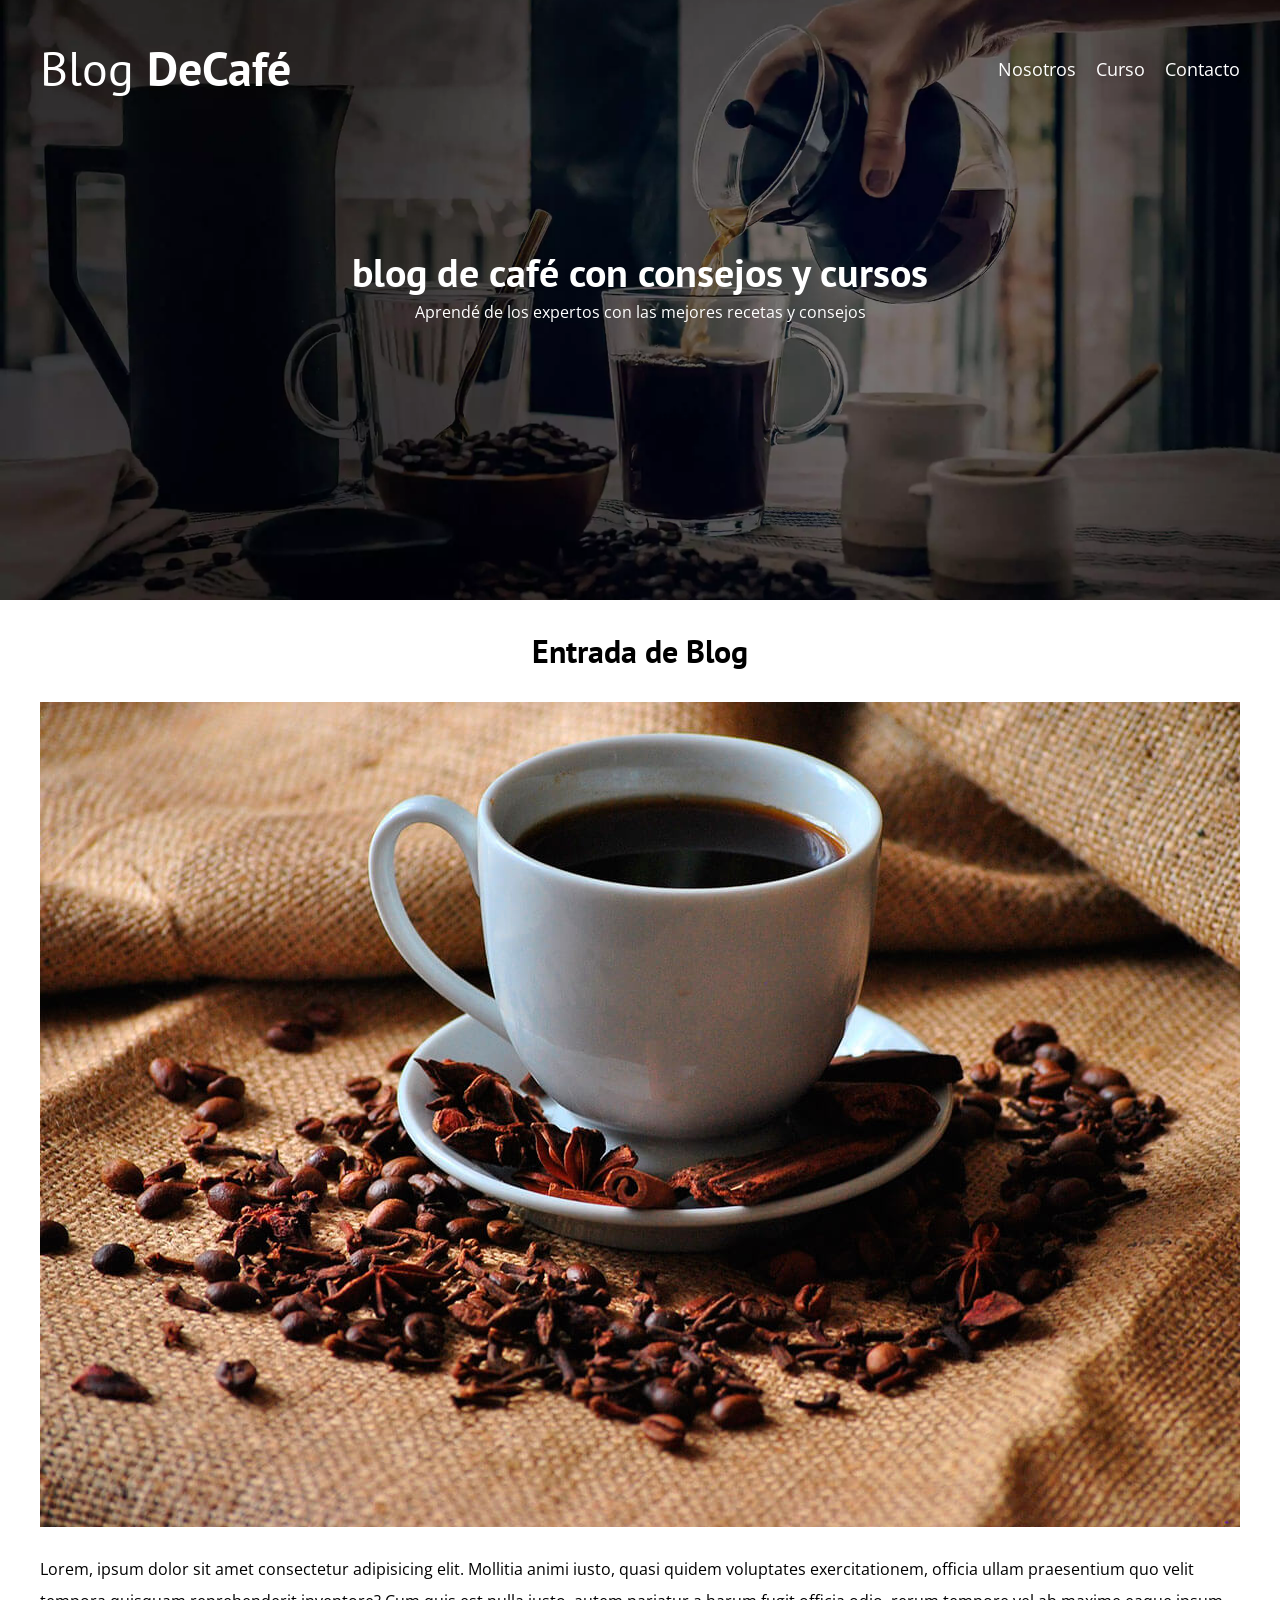
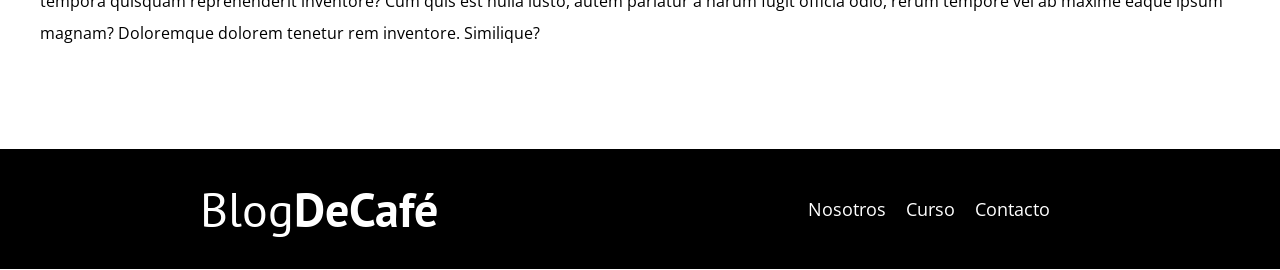
<file: pages/entrada.html>
<!DOCTYPE html>
<html lang="en">
  <head>
    <meta charset="UTF-8" />
    <meta name="viewport" content="width=device-width, initial-scale=1.0" />
    <title>Blog de Café</title>
    <link rel="stylesheet" href="../css/normalize.css" />
    <link rel="preconnect" href="https://fonts.googleapis.com" />
    <link rel="preconnect" href="https://fonts.gstatic.com" crossorigin />
    <link
      href="https://fonts.googleapis.com/css2?family=Open+Sans:ital,wght@0,300..800;1,300..800&family=PT+Sans:ital,wght@0,400;0,700;1,400;1,700&display=swap"
      rel="stylesheet"
    />
    <link rel="stylesheet" href="../css/style.css" />
  </head>
  <body>
    <header class="header">
      <div class="contenedor">
        <div class="barra">
          <a href="../index.html" class="logo">
            <h1 class="logo__nombre no-margin centrar-texto">
              Blog <span class="logo__bold">DeCafé</span>
            </h1>
          </a>

          <nav class="navegacion">
            <a href="./nosotros.html" class="navegacion__enlace">Nosotros</a>
            <a href="./cursos.html" class="navegacion__enlace">Curso</a>
            <a href="./contacto.html" class="navegacion__enlace">Contacto</a>
          </nav>
        </div>
      </div>

      <div class="header__texto">
        <h2 class="no-margin">blog de café con consejos y cursos</h2>
        <p class="no-margin">
          Aprendé de los expertos con las mejores recetas y consejos
        </p>
      </div>
    </header>

    <main class="contenedor">
      <h3 class="centrar-texto">Entrada de Blog</h3>

      <div class="entrada__imagen">
        <img src="../img/blog3.jpg" alt="entrada café" />
      </div>

      <div class="entrada__texto">
        <p>
          Lorem, ipsum dolor sit amet consectetur adipisicing elit. Mollitia
          animi iusto, quasi quidem voluptates exercitationem, officia ullam
          praesentium quo velit tempora quisquam reprehenderit inventore? Cum
          quis est nulla iusto, autem pariatur a harum fugit officia odio, rerum
          tempore vel ab maxime eaque ipsum magnam? Doloremque dolorem tenetur
          rem inventore. Similique?
        </p>
      </div>

      <div class="entrada"></div>
    </main>

    <footer class="footer">
      <a href="../index.html" class="logo">
        <h1 class="logo__nombre centrar-texto">
          Blog<span class="logo__bold">DeCafé</span>
        </h1>
      </a>

      <div class="navegacion navegacion__footer">
        <a href="./nosotros.html" class="navegacion__enlace">Nosotros</a>
        <a href="./cursos.html" class="navegacion__enlace">Curso</a>
        <a href="./contacto.html" class="navegacion__enlace">Contacto</a>
      </div>
    </footer>
    <script src="../js/modernizr.js"></script>
  </body>
</html>
</file>
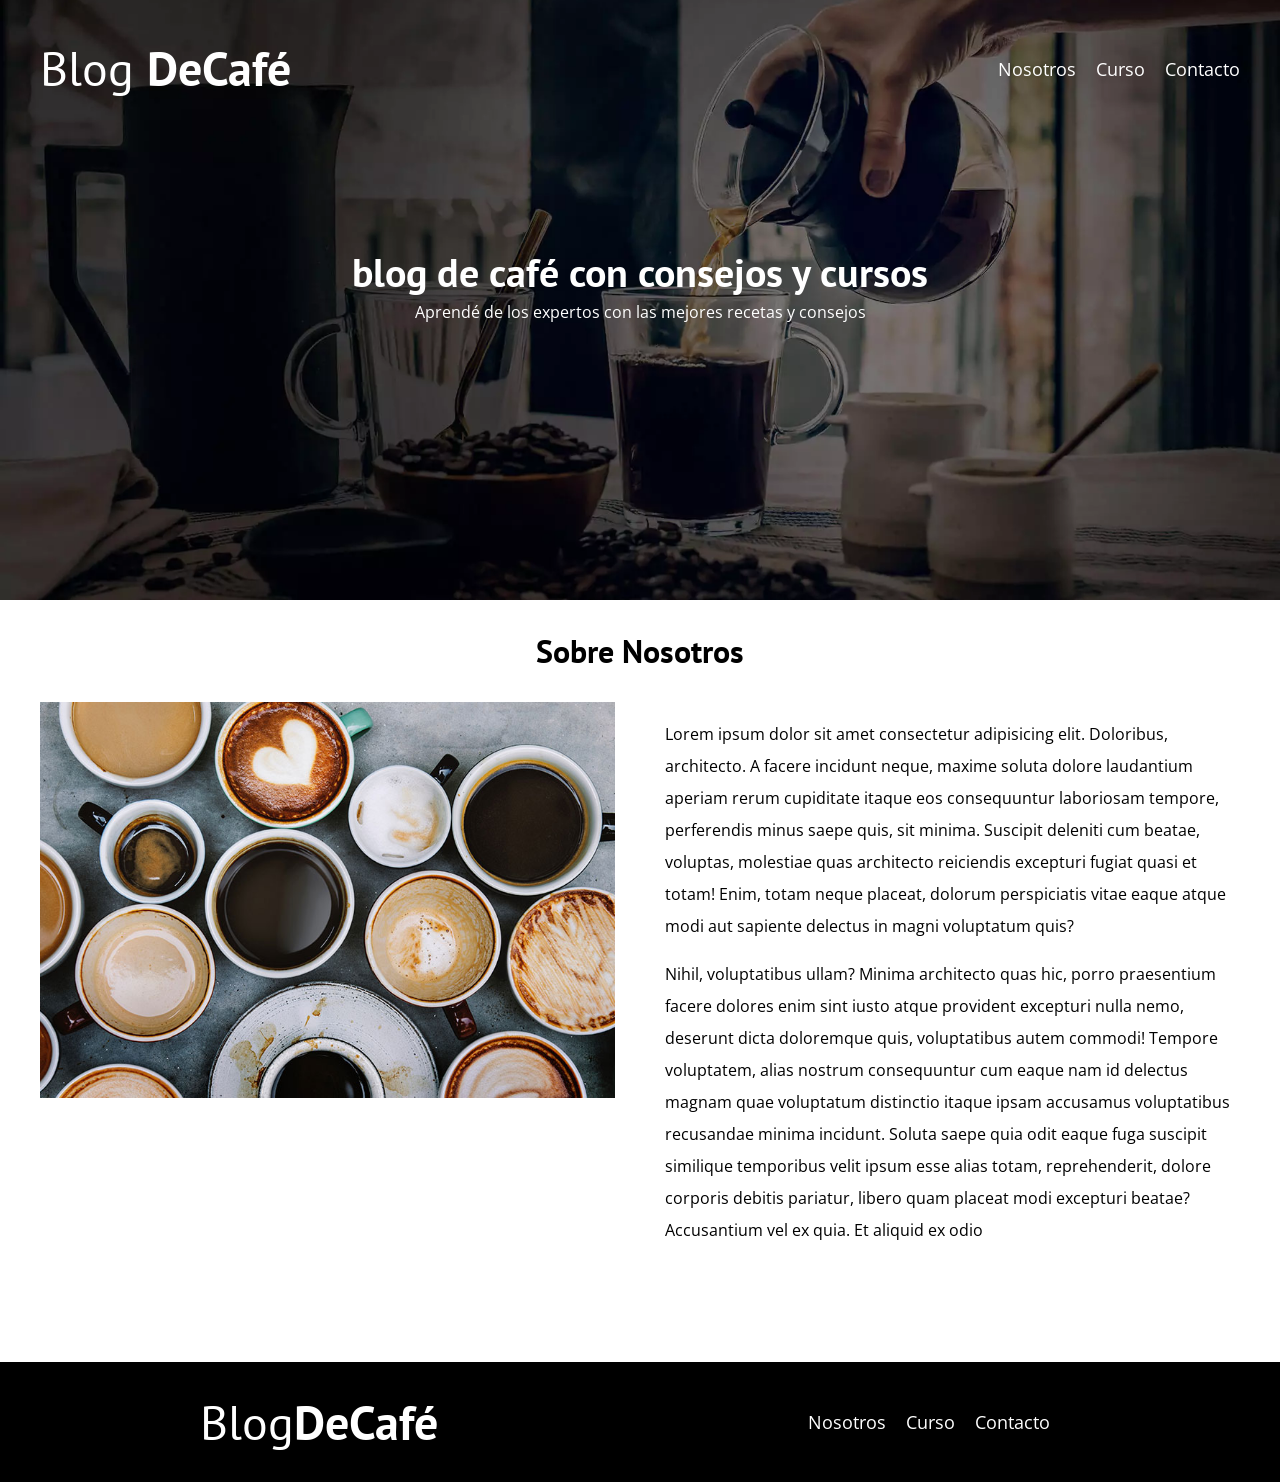
<file: pages/nosotros.html>
<!DOCTYPE html>
<html lang="en">
  <head>
    <meta charset="UTF-8" />
    <meta name="viewport" content="width=device-width, initial-scale=1.0" />
    <title>Blog de Café</title>
    <link rel="stylesheet" href="../css/normalize.css" />
    <link rel="preconnect" href="https://fonts.googleapis.com" />
    <link rel="preconnect" href="https://fonts.gstatic.com" crossorigin />
    <link
      href="https://fonts.googleapis.com/css2?family=Open+Sans:ital,wght@0,300..800;1,300..800&family=PT+Sans:ital,wght@0,400;0,700;1,400;1,700&display=swap"
      rel="stylesheet"
    />
    <link rel="stylesheet" href="../css/style.css" />
  </head>
  <body>
    <header class="header">
      <div class="contenedor">
        <div class="barra">
          <a href="../index.html" class="logo">
            <h1 class="logo__nombre no-margin centrar-texto">
              Blog <span class="logo__bold">DeCafé</span>
            </h1>
          </a>

          <nav class="navegacion">
            <a href="./nosotros.html" class="navegacion__enlace">Nosotros</a>
            <a href="./cursos.html" class="navegacion__enlace">Curso</a>
            <a href="./contacto.html" class="navegacion__enlace">Contacto</a>
          </nav>
        </div>
      </div>

      <div class="header__texto">
        <h2 class="no-margin">blog de café con consejos y cursos</h2>
        <p class="no-margin">
          Aprendé de los expertos con las mejores recetas y consejos
        </p>
      </div>
    </header>

    <main class="contenedor">
      <h3 class="centrar-texto">Sobre Nosotros</h3>
      <div class="sobre-nosotros">
        <div class="sobre-nosotros__imagen">
          <img src="../img/nosotros.jpg" alt="imagen nosotros" />
        </div>
        <div class="sobre-nosotros__texto">
          <p>
            Lorem ipsum dolor sit amet consectetur adipisicing elit. Doloribus,
            architecto. A facere incidunt neque, maxime soluta dolore laudantium
            aperiam rerum cupiditate itaque eos consequuntur laboriosam tempore,
            perferendis minus saepe quis, sit minima. Suscipit deleniti cum
            beatae, voluptas, molestiae quas architecto reiciendis excepturi
            fugiat quasi et totam! Enim, totam neque placeat, dolorum
            perspiciatis vitae eaque atque modi aut sapiente delectus in magni
            voluptatum quis?
          </p>
          <p>
            Nihil, voluptatibus ullam? Minima architecto quas hic, porro
            praesentium facere dolores enim sint iusto atque provident excepturi
            nulla nemo, deserunt dicta doloremque quis, voluptatibus autem
            commodi! Tempore voluptatem, alias nostrum consequuntur cum eaque
            nam id delectus magnam quae voluptatum distinctio itaque ipsam
            accusamus voluptatibus recusandae minima incidunt. Soluta saepe quia
            odit eaque fuga suscipit similique temporibus velit ipsum esse alias
            totam, reprehenderit, dolore corporis debitis pariatur, libero quam
            placeat modi excepturi beatae? Accusantium vel ex quia. Et aliquid
            ex odio
          </p>
        </div>
      </div>
    </main>

    <footer class="footer">
      <a href="../index.html" class="logo">
        <h1 class="logo__nombre centrar-texto">
          Blog<span class="logo__bold">DeCafé</span>
        </h1>
      </a>

      <div class="navegacion navegacion__footer">
        <a href="./nosotros.html" class="navegacion__enlace">Nosotros</a>
        <a href="./cursos.html" class="navegacion__enlace">Curso</a>
        <a href="./contacto.html" class="navegacion__enlace">Contacto</a>
      </div>
    </footer>
    <script src="../js/modernizr.js"></script>
  </body>
</html>
</file>
<file: css/style.css>
/* custom properties css - reset */
:root {
  --fuenteHeading: "PT Sans", sans-serif;
  --fuenteParrafos: "Open Sans", sans-serif;

  --primario: #784d3c;
  --gris: #e1e1e1;
  --blanco: #fff;
  --negro: #000;
}

html {
  box-sizing: border-box; /*borde, padding no afecten tamaño de la caja*/
  font-size: 62.5%; /*1 rem = 10px*/
}

*,
*::before,
*::after {
  box-sizing: inherit;
}

body {
  font-family: var(--fuenteParrafos);
  font-size: 1.6rem;
  line-height: 2;
}

.contenedor {
  width: min(100%, 120rem);
  margin: 0 auto;
}

a {
  text-decoration: none;
}

h1,
h2,
h3,
h4 {
  font-family: var(--fuenteHeading);
  line-height: 1.2;
}

h1 {
  font-size: 4.8rem;
}
h2 {
  font-size: 4rem;
}
h3 {
  font-size: 3.2rem;
}
h4 {
  font-size: 2.8rem;
}

img {
  max-width: 100%;
}

.no-margin {
  margin: 0; /* eso es por que los heading generan margen por default*/
}

.no-padding {
  padding: 0;
}

.centrar-texto {
  text-align: center;
}

/* header */

.webp .header {
  background-image: url(../img/banner.webp);
}

.no-webp .header {
  background-image: url(../img/banner.jpg);
}
.header {
  height: 60rem;
  background-size: cover;
  background-repeat: no-repeat;
  background-position: center center;
}

.header__texto {
  text-align: center;
  color: var(--blanco);
  margin-top: 5rem;
}

@media (min-width: 768px) {
  .header__texto {
    margin-top: 15rem;
  }
}

.barra {
  padding-top: 4rem;
}

@media (min-width: 768px) {
  .barra {
    display: flex;
    justify-content: space-between; /*alinear contenido horizontalmente*/
    align-items: center; /*alinear contenido verticalmente*/
  }
}

.logo {
  color: var(--blanco);
}

.logo__nombre {
  font-weight: 400;
}

.logo__bold {
  font-weight: 700;
}

.navegacion__enlace {
  display: block;
  text-align: center;
  font-size: 1.8rem;
  color: var(--blanco);
}

@media (min-width: 768px) {
  .navegacion {
    display: flex;
    gap: 2rem;
  }
}

/* MAIN */

@media (min-width: 768px) {
  .contenido-principal {
    display: grid;
    grid-template-columns: 2fr 1fr;
    column-gap: 4rem;
  }
}

/* BLOG */

.entrada {
  border-bottom: 1px solid var(--gris);
  margin-bottom: 2rem;
}

.entrada:last-of-type {
  border: none;
  margin-bottom: 0;
}

.boton {
  display: block;
  font-family: var(--fuenteHeading);
  color: var(--blanco);
  text-align: center;
  padding: 1rem 3rem;
  text-transform: uppercase;
  font-weight: 700;
  margin-bottom: 2rem;
  border: none;
}

@media (min-width: 768px) {
  .boton {
    display: inline-block;
  }
}

.boton:hover {
  cursor: pointer;
}

.curso {
  list-style: none;
}

.boton--primario {
  background-color: var(--negro);
}

.boton--secundario {
  background-color: var(--primario);
}

.widget-curso__label {
  font-family: var(--fuenteHeading);
  font-weight: bold;
}

.widget-curso__info {
  font-weight: normal;
}

.widget-curso {
  border-bottom: 1px solid var(--gris);
  margin-bottom: 2rem;
}

.widget-curso:last-of-type {
  border: none;
  margin-bottom: none;
}
.widget-curso__label,
.widget-curso__info {
  font-size: 2rem;
}

/* footer */

.footer {
  background-color: var(--negro);
  margin-top: 10rem;
  padding: 3rem;
}
.navegacion__footer {
  padding: 3rem;
}

.logo__footer {
  margin-bottom: 0;
}

@media (min-width: 768px) {
  .footer {
    display: flex;
    height: 12rem;
    justify-content: space-around; /*alinear contenido horizontalmente*/
    align-items: center; /*alinear contenido verticalmente*/
  }

  .logo__footer {
    margin-bottom: 3rem;
  }
}

/* sobre nosotros */

@media (min-width: 768px) {
  .sobre-nosotros {
    display: grid;
    grid-template-columns: repeat(2, 1fr);
    column-gap: 5rem;
  }
}

/* curso */

.curso {
  padding: 3rem 0;
  border-bottom: 1px solid var(--gris);
}

.curso:last-of-type {
  border: none;
}

@media (min-width: 768px) {
  .cursos {
    display: grid;
    grid-template-columns: 1fr 2fr;
    column-gap: 3rem;
  }
}
.curso__label {
  font-family: var(--fuenteHeading);
  font-weight: bold;
}

.curso__info {
  font-weight: normal;
}

.curso__label,
.curso__info {
  font-size: 2rem;
}

/* contacto */

.contacto-bg {
  background-image: url(../img/contacto.jpg);
  height: 40rem;
  background-size: cover;
  background-repeat: no-repeat;
}

.formulario {
  background-color: var(--blanco);
  margin: -5rem auto 0 auto;
  width: 95%;
  padding: 5rem;
}

.campo {
  display: flex;
  margin-bottom: 2rem;
}

.campo__label {
  flex: 0 0 9rem;
  padding-right: 2rem;
  text-align: right;
}

.campo__field {
  flex: 1;
  border: 1px solid var(--gris);
}

.campo__field--textarea {
  height: 20rem;
}
</file>
